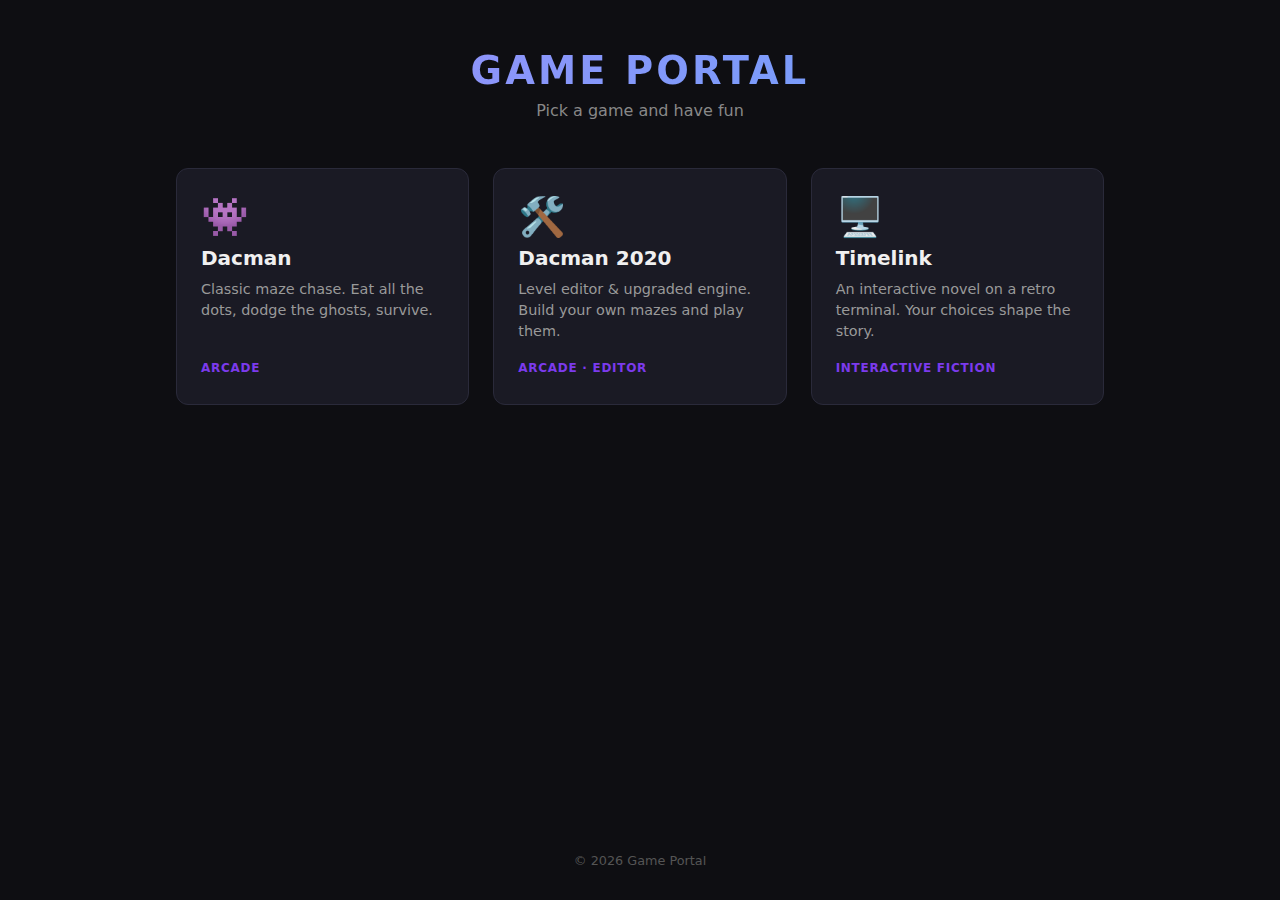
<file: index.html>
<!DOCTYPE html>
<html lang="en">
<head>
  <meta charset="utf-8" />
  <meta name="viewport" content="width=device-width, initial-scale=1" />
  <title>Game Portal</title>
  <style>
    * { box-sizing: border-box; margin: 0; padding: 0; }

    body {
      font-family: system-ui, -apple-system, "Segoe UI", sans-serif;
      background: #0e0e12;
      color: #e0e0e0;
      min-height: 100vh;
      display: flex;
      flex-direction: column;
    }

    header {
      text-align: center;
      padding: 3rem 1rem 2rem;
    }

    header h1 {
      font-size: 2.4rem;
      font-weight: 700;
      letter-spacing: 0.08em;
      text-transform: uppercase;
      background: linear-gradient(135deg, #a78bfa, #60a5fa);
      -webkit-background-clip: text;
      background-clip: text;
      -webkit-text-fill-color: transparent;
    }

    header p {
      margin-top: 0.5rem;
      color: #888;
      font-size: 1rem;
    }

    main {
      flex: 1;
      width: 100%;
      max-width: 960px;
      margin: 0 auto;
      padding: 1rem;
      display: grid;
      grid-template-columns: repeat(auto-fill, minmax(260px, 1fr));
      gap: 1.5rem;
      align-content: start;
    }

    .card {
      background: #1a1a24;
      border: 1px solid #2a2a3a;
      border-radius: 12px;
      padding: 1.8rem 1.5rem;
      display: flex;
      flex-direction: column;
      gap: 0.6rem;
      transition: transform 0.2s, border-color 0.2s, box-shadow 0.2s;
      text-decoration: none;
      color: inherit;
    }

    .card:hover {
      transform: translateY(-4px);
      border-color: #7c3aed;
      box-shadow: 0 8px 24px rgba(124, 58, 237, 0.15);
    }

    .card .icon {
      font-size: 2.4rem;
      line-height: 1;
    }

    .card h2 {
      font-size: 1.25rem;
      font-weight: 600;
      color: #f0f0f0;
    }

    .card p {
      font-size: 0.9rem;
      color: #999;
      line-height: 1.45;
    }

    .card .tag {
      margin-top: auto;
      padding-top: 0.6rem;
      font-size: 0.75rem;
      text-transform: uppercase;
      letter-spacing: 0.06em;
      color: #7c3aed;
      font-weight: 600;
    }

    footer {
      text-align: center;
      padding: 2rem 1rem;
      color: #555;
      font-size: 0.8rem;
    }
  </style>
</head>
<body>

  <header>
    <h1>Game Portal</h1>
    <p>Pick a game and have fun</p>
  </header>

  <main>

    <a class="card" href="dacman/index.html">
      <div class="icon">👾</div>
      <h2>Dacman</h2>
      <p>Classic maze chase. Eat all the dots, dodge the ghosts, survive.</p>
      <div class="tag">Arcade</div>
    </a>

    <a class="card" href="dacman2/index.html">
      <div class="icon">🛠️</div>
      <h2>Dacman 2020</h2>
      <p>Level editor &amp; upgraded engine. Build your own mazes and play them.</p>
      <div class="tag">Arcade &middot; Editor</div>
    </a>

    <a class="card" href="timelink/index.html">
      <div class="icon">🖥️</div>
      <h2>Timelink</h2>
      <p>An interactive novel on a retro terminal. Your choices shape the story.</p>
      <div class="tag">Interactive Fiction</div>
    </a>

  </main>

  <footer>&copy; 2026 Game Portal</footer>

</body>
</html>
</file>
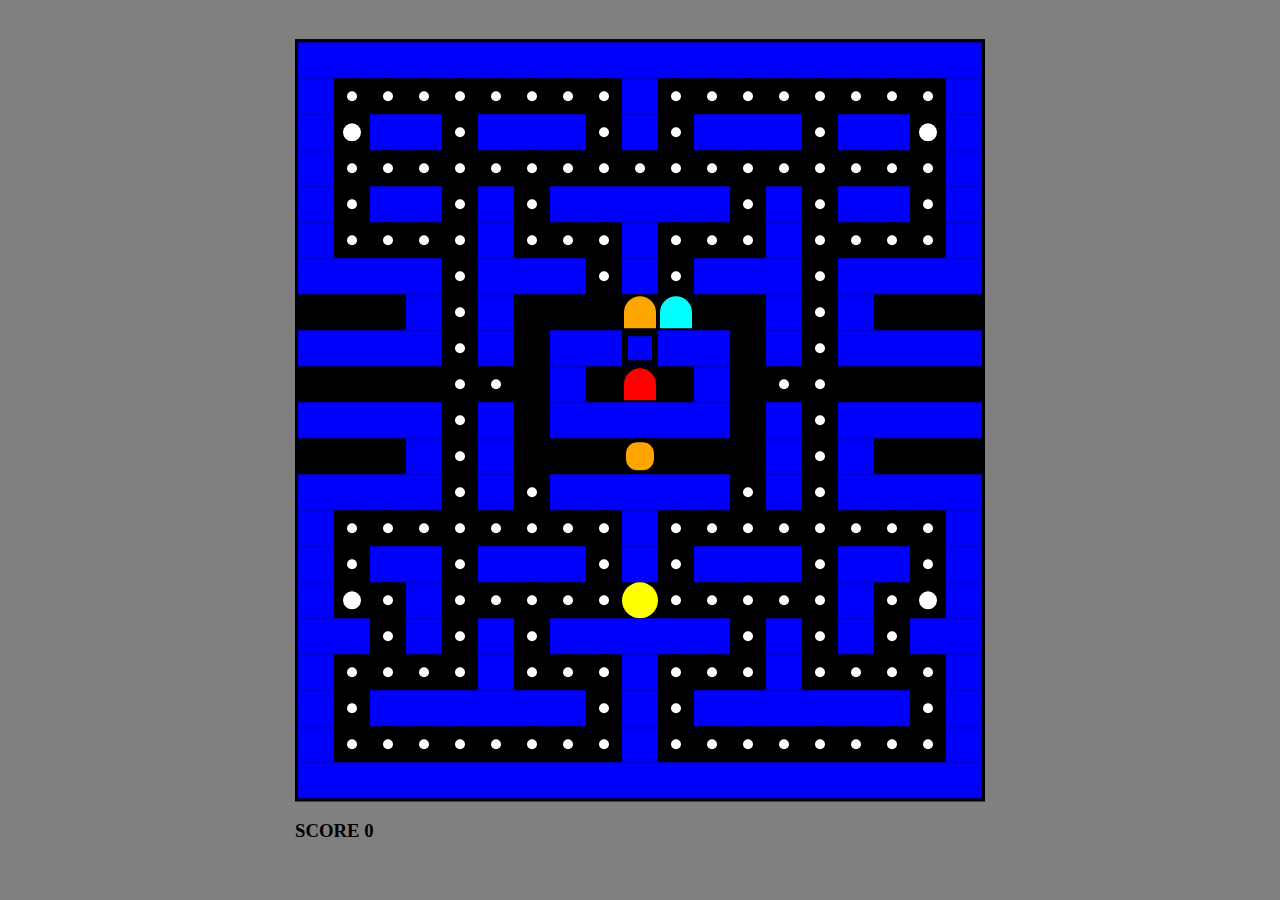
<file: dacman/index.html>
<!DOCTYPE html>
<html lang="en" dir="ltr">
	<head>
		<meta charset="utf-8">
		<title>DACMAN JavaScript</title>
		<link rel="stylesheet" type="text/css" href="style.css">
		<script src="game.js" charset="utf-8"></script>
	</head>
	<body>
		<div class="grid"></div>
		<h3>SCORE <span id="score">0</span></h3>
	</body>
</html>
</file>
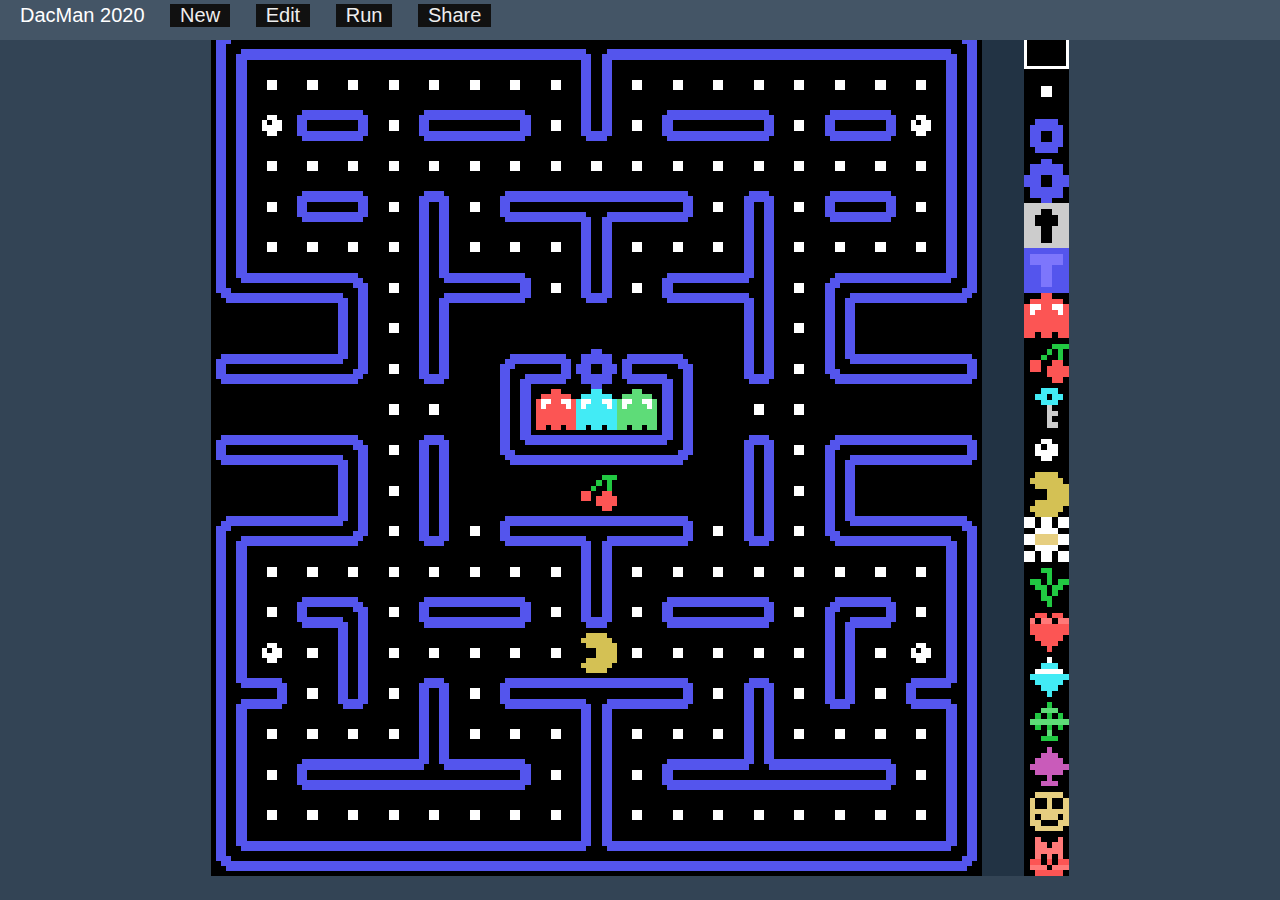
<file: dacman2/index.html>
<!DOCTYPE html>
<html>
  <head>
    <link href="tile-editor.css" rel ="stylesheet" type="text/css">
    <link rel="manifest" href="manifest.json">
    <meta name="apple-mobile-web-app-capable" content="yes">
    <meta name="mobile-web-app-capable" content="yes">
    <meta name="viewport" content="width=device-width">
    <meta name="description" content="DacMan 2020 Level editor">
    <title>DacMan 2020 - Tile Graphics</title>
  </head>
  <body>
    <header>
      <div>DacMan 2020</div>
      <div class="menu" id="new">New</div>
      <div class="menu" id="edit">Edit</div>
      <div class="menu" id="run">Run</div>
      <div class="menu" id="share">Share</div>
    </header>
  <canvas></canvas>
  <script src="tile-editor.js" type="text/javascript"></script>
</body>
</html>
</file>
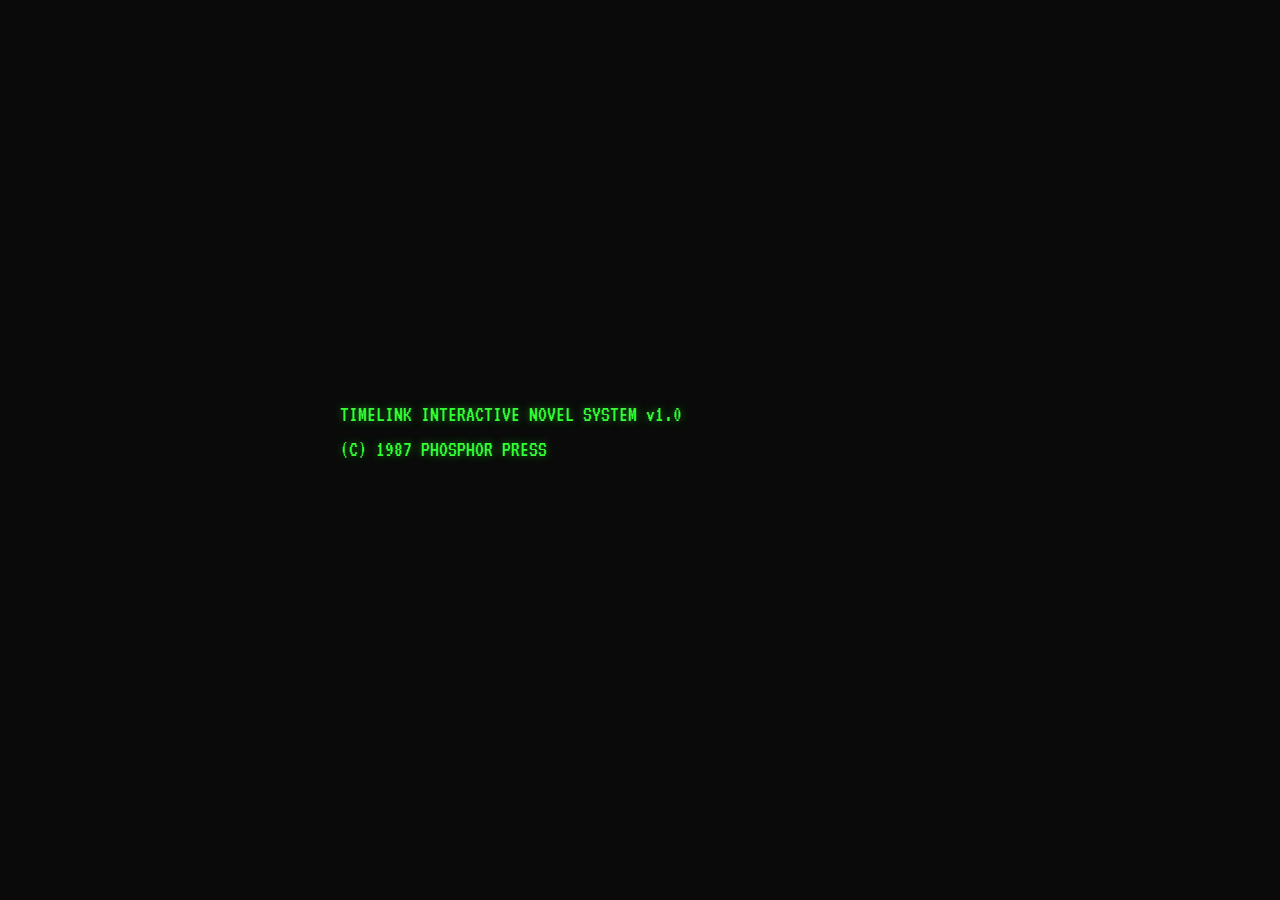
<file: timelink/index.html>
<!doctype html>
<html lang="en">
<head>
  <meta charset="utf-8" />
  <meta name="viewport" content="width=device-width,initial-scale=1" />
  <title>TIMELINK — An Interactive Novel</title>
  <link rel="preconnect" href="https://fonts.googleapis.com">
  <link href="https://fonts.googleapis.com/css2?family=VT323&display=swap" rel="stylesheet">
  <style>
    :root {
      --bg: #0a0a0a;
      --green: #33ff33;
      --green-mid: #22aa22;
      --green-dim: #1a7a1a;
      --green-dark: #0d440d;
      --amber: #ffaa00;
      --amber-dim: #996600;
      --cyan: #00ffcc;
      --red: #ff4444;
      --text: #33ff33;
      --muted: #1a8a1a;
      --glow: 0 0 8px rgba(51,255,51,0.5);
      --glow-strong: 0 0 12px rgba(51,255,51,0.7);
      --glow-amber: 0 0 8px rgba(255,170,0,0.5);
      --glow-cyan: 0 0 8px rgba(0,255,204,0.5);
      --font: 'VT323', 'Courier New', 'Lucida Console', monospace;
    }
    * { box-sizing: border-box; margin: 0; padding: 0; }
    body {
      background: var(--bg);
      color: var(--text);
      font-family: var(--font);
      font-size: 20px;
      line-height: 1.4;
      overflow-x: hidden;
    }
    /* CRT Scanline Overlay */
    body::after {
      content: '';
      position: fixed;
      top: 0; left: 0; right: 0; bottom: 0;
      pointer-events: none;
      z-index: 9999;
      background: repeating-linear-gradient(
        0deg,
        rgba(0,0,0,0.12) 0px,
        rgba(0,0,0,0.12) 1px,
        transparent 1px,
        transparent 3px
      );
    }
    /* CRT Flicker */
    @keyframes flicker {
      0%   { opacity: 0.98; }
      5%   { opacity: 0.95; }
      10%  { opacity: 0.99; }
      15%  { opacity: 0.96; }
      50%  { opacity: 0.98; }
      100% { opacity: 0.97; }
    }
    .crt { animation: flicker 5s infinite; }
    /* Blinking Cursor */
    @keyframes blink {
      0%, 49% { opacity: 1; }
      50%, 100% { opacity: 0; }
    }
    .cursor::after {
      content: '\2588';
      animation: blink 0.8s infinite;
      color: var(--green);
      text-shadow: var(--glow);
    }
    /* Stat Flash */
    @keyframes statFlash {
      0%   { color: #ffffff; text-shadow: 0 0 14px #fff; }
      100% { color: var(--green); text-shadow: var(--glow); }
    }
    .stat-flash { animation: statFlash 0.7s ease-out; }
    /* Boot Screen */
    #bootScreen {
      position: fixed;
      top: 0; left: 0; right: 0; bottom: 0;
      background: var(--bg);
      z-index: 10000;
      display: flex;
      flex-direction: column;
      justify-content: center;
      align-items: center;
      padding: 40px;
    }
    #bootScreen pre {
      font-family: var(--font);
      font-size: 22px;
      color: var(--green);
      text-shadow: var(--glow);
      line-height: 1.6;
      text-align: left;
      max-width: 600px;
      width: 100%;
    }
    #bootScreen .boot-prompt {
      color: var(--amber);
      text-shadow: var(--glow-amber);
      margin-top: 20px;
      font-size: 20px;
      font-family: var(--font);
    }
    /* Header */
    header {
      border-bottom: 2px solid var(--green-dim);
      padding: 6px 16px;
      display: flex;
      align-items: center;
      justify-content: space-between;
      flex-wrap: wrap;
      gap: 8px;
      background: rgba(51,255,51,0.02);
    }
    .title {
      font-size: 28px;
      color: var(--amber);
      text-shadow: var(--glow-amber);
      letter-spacing: 4px;
    }
    .header-controls {
      display: flex;
      gap: 6px;
      flex-wrap: wrap;
      align-items: center;
    }
    .pill {
      font-size: 15px;
      color: var(--muted);
      border: 1px solid var(--green-dark);
      padding: 2px 8px;
      font-family: var(--font);
    }
    /* Buttons */
    button {
      font-family: var(--font);
      font-size: 18px;
      background: transparent;
      color: var(--green);
      border: 1px solid var(--green-dim);
      padding: 4px 14px;
      cursor: pointer;
      text-shadow: var(--glow);
      transition: all 0.1s;
    }
    button:hover {
      background: rgba(51,255,51,0.08);
      border-color: var(--green);
      box-shadow: 0 0 12px rgba(51,255,51,0.25);
    }
    button:active { background: rgba(51,255,51,0.15); }
    button.primary {
      color: var(--amber);
      border-color: var(--amber-dim);
      text-shadow: var(--glow-amber);
    }
    button.primary:hover {
      background: rgba(255,170,0,0.08);
      border-color: var(--amber);
      box-shadow: 0 0 12px rgba(255,170,0,0.25);
    }
    /* Main Layout */
    main {
      display: grid;
      grid-template-columns: 1fr 260px;
      gap: 0;
      max-width: 1200px;
      margin: 0 auto;
      min-height: calc(100vh - 48px);
    }
    @media (max-width: 900px) {
      main { grid-template-columns: 1fr; }
      .side-panel { border-left: none !important; border-top: 1px solid var(--green-dark); }
    }
    /* Scene Panel */
    .scene-panel {
      border-right: 1px solid var(--green-dark);
      padding: 14px 16px;
    }
    .scene-header {
      border-bottom: 1px solid var(--green-dark);
      padding-bottom: 8px;
      margin-bottom: 10px;
      display: flex;
      justify-content: space-between;
      align-items: flex-start;
      gap: 10px;
    }
    .scene-title {
      font-size: 24px;
      color: var(--amber);
      text-shadow: var(--glow-amber);
    }
    .scene-meta {
      font-size: 16px;
      color: var(--muted);
      margin-top: 2px;
    }
    .scene-ref {
      font-size: 14px;
      color: var(--green-dark);
      white-space: nowrap;
    }
    /* ASCII Art */
    .ascii-art {
      border: 1px solid var(--green-dim);
      padding: 6px 10px;
      margin-bottom: 10px;
      white-space: pre;
      font-family: 'Cascadia Mono', 'Consolas', 'Courier New', 'Lucida Console', monospace;
      font-size: 14px;
      line-height: 1.15;
      color: var(--green-dim);
      background: rgba(51,255,51,0.015);
      overflow-x: auto;
      min-height: 80px;
    }
    /* Narration */
    .narration {
      color: var(--muted);
      padding: 8px 12px;
      border-left: 2px solid var(--green-dark);
      margin-bottom: 10px;
      font-size: 19px;
      line-height: 1.5;
    }
    /* Dialogue Box */
    .dialogue-box {
      border: 1px solid var(--green-dim);
      border-left: 3px solid var(--green);
      padding: 10px 12px;
      margin-bottom: 10px;
      background: rgba(51,255,51,0.025);
      display: flex;
      gap: 12px;
      align-items: flex-start;
    }
    .char-svg-container {
      flex-shrink: 0;
      width: 70px;
      height: 130px;
      border: 1px solid var(--green-dark);
      display: flex;
      align-items: center;
      justify-content: center;
      background: rgba(0,0,0,0.3);
    }
    .char-svg-container svg {
      filter: drop-shadow(0 0 4px rgba(51,255,51,0.4));
    }
    .dialogue-content { flex: 1; min-width: 0; }
    .speaker-line {
      display: flex;
      gap: 10px;
      align-items: baseline;
      margin-bottom: 4px;
      flex-wrap: wrap;
    }
    .speaker-name {
      font-size: 22px;
      color: var(--cyan);
      text-shadow: var(--glow-cyan);
    }
    .speaker-name.system-speaker {
      color: var(--amber);
      text-shadow: var(--glow-amber);
    }
    .speaker-tag {
      font-size: 14px;
      color: var(--green-dark);
      border: 1px solid var(--green-dark);
      padding: 0 4px;
    }
    .dialogue-text {
      font-size: 21px;
      line-height: 1.5;
      white-space: pre-wrap;
      min-height: 1.4em;
    }
    /* Choices */
    .choices {
      display: flex;
      flex-direction: column;
      gap: 5px;
    }
    .choice-btn {
      text-align: left;
      padding: 8px 12px;
      border: 1px solid var(--green-dark);
      background: transparent;
      color: var(--green);
      font-family: var(--font);
      font-size: 20px;
      cursor: pointer;
      transition: all 0.1s;
      display: flex;
      gap: 10px;
      line-height: 1.3;
    }
    .choice-btn:hover {
      background: rgba(51,255,51,0.06);
      border-color: var(--green);
      box-shadow: 0 0 10px rgba(51,255,51,0.15);
      padding-left: 20px;
    }
    .choice-btn .choice-num {
      color: var(--amber);
      text-shadow: var(--glow-amber);
      min-width: 28px;
      flex-shrink: 0;
    }
    .choice-btn.primary-choice { border-color: var(--amber-dim); }
    .choice-btn.primary-choice:hover {
      border-color: var(--amber);
      box-shadow: 0 0 10px rgba(255,170,0,0.2);
    }
    /* Side Panel */
    .side-panel {
      padding: 14px;
      font-size: 18px;
      border-left: 1px solid var(--green-dark);
    }
    .side-section { margin-bottom: 14px; }
    .side-title {
      color: var(--amber);
      font-size: 20px;
      border-bottom: 1px solid var(--green-dark);
      padding-bottom: 3px;
      margin-bottom: 6px;
      text-shadow: var(--glow-amber);
      letter-spacing: 2px;
    }
    .stat-row {
      display: flex;
      justify-content: space-between;
      padding: 3px 0;
      border-bottom: 1px dotted rgba(51,255,51,0.08);
    }
    .stat-label { color: var(--muted); }
    .stat-value { color: var(--green); text-shadow: var(--glow); }
    .bond-display {
      color: var(--cyan);
      font-size: 20px;
      text-align: center;
      padding: 6px;
      border: 1px solid var(--green-dark);
      margin-top: 8px;
      text-shadow: var(--glow-cyan);
      letter-spacing: 1px;
    }
    .sep { border: none; border-top: 1px solid var(--green-dark); margin: 10px 0; }
    #debugPanel { font-size: 15px; color: var(--green-dark); }
    #debugPanel .stat-row { border-color: rgba(51,255,51,0.04); }
    #debugPanel .stat-value { color: var(--green-dark); text-shadow: none; }
    .toast { font-size: 15px; color: var(--amber-dim); padding: 3px 0; min-height: 1.2em; }
    /* Ending */
    .ending-title {
      font-size: 30px;
      color: var(--amber);
      text-shadow: var(--glow-amber);
      text-align: center;
      margin: 14px 0 6px;
      letter-spacing: 3px;
    }
    .ending-type { font-size: 17px; color: var(--muted); text-align: center; }
    .ending-epilogue { padding: 12px 0; }
    .ending-epilogue p { margin: 8px 0; font-size: 21px; line-height: 1.5; color: var(--green); }
    .hint-text { font-size: 15px; color: var(--green-dark); margin-top: 8px; }
    input[type="file"] { display: none; }
    label.file-btn {
      font-family: var(--font);
      font-size: 18px;
      color: var(--green);
      border: 1px solid var(--green-dim);
      padding: 4px 14px;
      cursor: pointer;
      display: inline-block;
      text-shadow: var(--glow);
    }
    label.file-btn:hover {
      background: rgba(51,255,51,0.08);
      border-color: var(--green);
    }
  </style>
</head>
<body class="crt">

<!-- BOOT SCREEN -->
<div id="bootScreen">
  <pre id="bootText"></pre>
  <div class="boot-prompt cursor" id="bootPrompt" style="display:none;">PRESS ANY KEY TO BEGIN</div>
</div>

<!-- HEADER -->
<header id="gameUI" style="display:none;">
  <div class="title">TIMELINK</div>
  <div class="header-controls">
    <span class="pill" id="pillProject">Loaded: Embedded Script</span>
    <label class="file-btn" for="fileInput">LOAD</label>
    <input id="fileInput" type="file" accept="application/json" />
    <button id="btnRestart" class="primary">RESTART</button>
    <button id="btnBack">BACK</button>
    <button id="btnToggleDebug">DEBUG</button>
  </div>
</header>

<!-- MAIN -->
<main id="mainUI" style="display:none;">
  <section class="scene-panel">
    <div class="scene-header">
      <div>
        <div class="scene-title" id="uiDayTitle">Day</div>
        <div class="scene-meta" id="uiDayMeta"></div>
      </div>
      <div class="scene-ref" id="uiNodeRef"></div>
    </div>
    <pre class="ascii-art" id="uiAsciiArt"></pre>
    <div class="narration" id="uiNarration" style="display:none;"></div>
    <div class="dialogue-box" id="uiDialogueBox">
      <div class="char-svg-container" id="uiCharSvg"></div>
      <div class="dialogue-content">
        <div class="speaker-line">
          <span class="speaker-name" id="uiSpeaker">SYSTEM</span>
          <span class="speaker-tag" id="uiCharPose">pose</span>
          <span class="speaker-tag" id="uiCharExpr">expr</span>
        </div>
        <div class="dialogue-text" id="uiLine"></div>
      </div>
    </div>
    <div class="choices" id="uiChoices"></div>
    <div class="toast" id="toast"></div>
  </section>
  <aside class="side-panel">
    <div class="side-section">
      <div class="side-title">STATUS</div>
      <div class="stat-row"><span class="stat-label">Interest (I)</span><span class="stat-value" id="statI">0</span></div>
      <div class="stat-row"><span class="stat-label">Respect (R)</span><span class="stat-value" id="statR">0</span></div>
      <div class="stat-row"><span class="stat-label">Bond (B)</span><span class="stat-value" id="statB">0</span></div>
      <div class="bond-display" id="uiBondState">NEUTRAL</div>
    </div>
    <hr class="sep">
    <div class="side-section" id="debugPanel" style="display:none;">
      <div class="side-title">DEBUG</div>
      <div class="stat-row"><span class="stat-label">Flags</span><span class="stat-value" id="dbgFlags">&mdash;</span></div>
      <div class="stat-row"><span class="stat-label">Vars</span><span class="stat-value" id="dbgVars">&mdash;</span></div>
      <div class="stat-row"><span class="stat-label">History</span><span class="stat-value" id="dbgHistory">0</span></div>
      <hr class="sep">
    </div>
    <div class="side-section">
      <div class="hint-text">Background and character IDs are placeholders. Hook images later by mapping IDs to URLs.</div>
    </div>
  </aside>
</main>

<script>
// ════════════════════════════════════════
//  ASCII ART — Scene Backgrounds
// ════════════════════════════════════════

const ASCII_ART = {

BG_CONVENTION_HALL_DAY:
`  ╔════════════════════════════════════════════╗
  ║    <<  I N D I E   G A M E   C O N  >>     ║
  ╠════════════════════════════════════════════╣
  ║     ┌──────┐ ┌──────┐ ┌──────┐ ┌──────┐    ║
  ║     │▒DEMO▒│ │░DEMO░│ │▒DEMO▒│ │░DEMO░│    ║
  ║     └──┬───┘ └──┬───┘ └──┬───┘ └──┬───┘    ║
  ║      o    o    o    o    o    o    o       ║
  ║     /|\\  /|\\  /|\\  /|\\  /|\\  /|\\  /|\\      ║
  ╚════════════════════════════════════════════╝`,

BG_CONVENTION_HALL_EVENING:
`  ┌───────────────────────────────────────────┐
  │     i n d i e   g a m e   c o n    ·      │
  ├───────────────────────────────────────────┤
  │    ┌──────┐ ┌──────┐                      │
  │    │ ·  · │ │ ·  · │    ·                 │
  │    └──────┘ └──────┘                      │
  │        ·                                  │
  │      o        o        ·                  │
  │     /|\\      /|\\                          │
  └───────────────────────────────────────────┘`,

BG_SMALL_CONVENTION_HALL:
`  ┌──────────────────────────────────┐
  │   SMALL INDIE EXPO               │
  ├──────────────────────────────────┤
  │   ┌────┐ ┌────┐                  │
  │   │····│ │····│   ·              │
  │   └────┘ └────┘                  │
  │     o        ·                   │
  │    /|\\                           │
  └──────────────────────────────────┘`,

BG_OFFICE_HALLWAY:
`   ┌──┐  ┌──┐  ┌──┐  ┌──┐  ┌──┐  ┌──┐
   │  │  │  │  │  │  │  │  │  │  │  │
   │  │  │  │  │  │  │  │  │  │  │  │
   └──┘  └──┘  └──┘  └──┘  └──┘  └──┘
  ════════════════════════════════════
     MEETING RM    KITCHEN    EXIT
  ────────────────────────────────────
            ▒▒▒ WELCOME ▒▒▒`,

BG_OFFICE_BREAK_AREA:
`  ┌─────────────────────────────────┐
  │  ┌──────┐                       │
  │  │COFFEE│  ┌────┐               │
  │  │ ░▒▓  │  │    │               │
  │  └──────┘  │    │               │
  │            └────┘               │
  │       o         o               │
  │      /|\\       /|\\              │
  └─────────────────────────────────┘`,

BG_RESTAURANT_CASUAL:
`       ·      ·       ·      ·
  ┌────────────────────────────┐
  │  ╭─────╮     ╭─────╮       │
  │  │  ♦  │     │  ♦  │       │
  │  ╰─────╯     ╰─────╯       │
  │    o  o        o  o        │
  │   / \\/ \\      / \\/ \\       │
  └────────────────────────────┘`,

BG_CITY_WALK:
`     │  /\\  │        │  /\\  │
     │ /\\/\\ │        │ /\\/\\ │
     │  ||  │        │  ||  │
  ───┴──┴┴──┴────────┴──┴┴──┴───
  ▒▒▒▒▒▒▒▒▒▒▒▒▒▒▒▒▒▒▒▒▒▒▒▒▒▒▒▒▒▒
     o       o
    /|\\     /|\\
  ──────────────────────────────`,

BG_ARCADE:
`  ┌───────────────────────────────┐
  │  ┌────┐ ┌────┐ ┌────┐ ┌────┐  │
  │  │▓▓▓▓│ │░░░░│ │▒▒▒▒│ │▓▓▓▓│  │
  │  │▓▓▓▓│ │░░░░│ │▒▒▒▒│ │▓▓▓▓│  │
  │  └┬──┬┘ └┬──┬┘ └┬──┬┘ └┬──┬┘  │
  │   │  │   │  │   │  │   │  │   │
  │   *  *   *  *   *  *   *  *   │
  │      o        o               │
  │     /|\\      /|\\              │
  └───────────────────────────────┘`,

BG_APARTMENT_LIVING_ROOM:
`  ┌─────────────────────────────┐
  │                             │
  │   ┌──┐  ┌───────┐           │
  │   │☺☺│  │ books │  ╭─╮      │
  │   └──┘  │ books │  │♦│      │
  │         └───────┘  ╰─╯      │
  │                             │
  │    ▒  c o u c h  ▒   ▒▓▒    │
  │    ▒▒▒▒▒▒▒▒▒▒▒▒▒▒▒   mug    │
  └─────────────────────────────┘`,

BG_BEACH_AFTERNOON:
`
              ·  ·  ·
        ~            ~        ~
  ~~─────~~─────~~─────~~──────
  ─~~──────~~────~~─────~~─────
  ░░░░░░░░░░░░░░░░░░░░░░░░░░░░░
  ░░░░░░░░   o   ░░░░░░░░░░░░░░
  ░░░░░░░░  /|\\  ░░░░░░░░░░░░░░
  ░░░░░░░░ /   \\ ░░░░░░░░░░░░░░`

};

// ════════════════════════════════════════
//  SVG Character Poses (Wireframe)
// ════════════════════════════════════════

function characterSVG(expression, postTransition) {
  const c = "#33ff33";
  const w = 2;
  let eyes, mouth, extras = '', armL, armR, legs;

  // Hair: short pre-transition, shoulder-length post-transition
  const hair = postTransition
    ? `<path d="M 34 16 Q 28 25 28 40 Q 28 55 33 68" fill="none" stroke="${c}" stroke-width="1.5"/>
       <path d="M 66 16 Q 72 25 72 40 Q 72 55 67 68" fill="none" stroke="${c}" stroke-width="1.5"/>
       <path d="M 38 13 Q 32 15 30 22" fill="none" stroke="${c}" stroke-width="1.5"/>
       <path d="M 62 13 Q 68 15 70 22" fill="none" stroke="${c}" stroke-width="1.5"/>`
    : `<polyline points="36,15 38,10 42,13" fill="none" stroke="${c}" stroke-width="1.5"/>
       <polyline points="46,12 50,8 54,12" fill="none" stroke="${c}" stroke-width="1.5"/>
       <polyline points="58,13 62,10 64,15" fill="none" stroke="${c}" stroke-width="1.5"/>`;

  armL = `<line x1="50" y1="72" x2="28" y2="96" stroke="${c}" stroke-width="${w}"/>`;
  armR = `<line x1="50" y1="72" x2="72" y2="96" stroke="${c}" stroke-width="${w}"/>`;
  legs = `<line x1="50" y1="105" x2="35" y2="148" stroke="${c}" stroke-width="${w}"/>
    <line x1="50" y1="105" x2="65" y2="148" stroke="${c}" stroke-width="${w}"/>`;

  const expr = (expression || '').toLowerCase();

  if (expr.includes('shy')) {
    // Eyes glancing down-left, averted gaze
    eyes = `<circle cx="38" cy="32" r="2" fill="${c}"/><circle cx="57" cy="32" r="2" fill="${c}"/>`;
    // Small tentative smile
    mouth = `<path d="M 44 41 Q 50 44 56 41" fill="none" stroke="${c}" stroke-width="${w}"/>`;
    // Blush marks on cheeks (small X-shaped hatch lines)
    extras = `<line x1="29" y1="34" x2="33" y2="36" stroke="${c}" stroke-width="1" opacity="0.5"/>
      <line x1="29" y1="36" x2="33" y2="34" stroke="${c}" stroke-width="1" opacity="0.5"/>
      <line x1="67" y1="34" x2="71" y2="36" stroke="${c}" stroke-width="1" opacity="0.5"/>
      <line x1="67" y1="36" x2="71" y2="34" stroke="${c}" stroke-width="1" opacity="0.5"/>`;
    // Left arm crosses body to hold right upper arm (self-comfort gesture)
    armL = `<polyline points="50,72 40,82 58,84" fill="none" stroke="${c}" stroke-width="${w}"/>`;
    // Right arm hangs but slightly turned inward
    armR = `<polyline points="50,72 62,84 60,96" fill="none" stroke="${c}" stroke-width="${w}"/>`;
    // Feet closer together — closed, modest stance
    legs = `<line x1="50" y1="105" x2="42" y2="148" stroke="${c}" stroke-width="${w}"/>
      <line x1="50" y1="105" x2="58" y2="148" stroke="${c}" stroke-width="${w}"/>`;
  } else if (expr.includes('smile') || expr.includes('soft') || expr.includes('polite') || expr.includes('small_smile')) {
    eyes = `<circle cx="40" cy="30" r="2.5" fill="${c}"/><circle cx="60" cy="30" r="2.5" fill="${c}"/>`;
    mouth = `<path d="M 40 40 Q 50 48 60 40" fill="none" stroke="${c}" stroke-width="${w}"/>`;
  } else if (expr.includes('awkward')) {
    eyes = `<circle cx="40" cy="30" r="2.5" fill="${c}"/><circle cx="60" cy="30" r="2" fill="${c}"/>`;
    mouth = `<path d="M 40 42 Q 48 38 56 42 Q 58 44 60 42" fill="none" stroke="${c}" stroke-width="${w}"/>`;
  } else if (expr.includes('nervous')) {
    eyes = `<circle cx="40" cy="30" r="3" fill="${c}"/><circle cx="60" cy="30" r="3" fill="${c}"/>`;
    mouth = `<path d="M 39 41 Q 44 44 49 41 Q 54 44 59 41" fill="none" stroke="${c}" stroke-width="${w}"/>`;
  } else if (expr.includes('thoughtful') || expr.includes('curious')) {
    eyes = `<circle cx="40" cy="30" r="2.5" fill="${c}"/><circle cx="60" cy="29" r="2.5" fill="${c}"/>`;
    mouth = `<circle cx="50" cy="42" r="2" fill="none" stroke="${c}" stroke-width="${w}"/>`;
    extras = `<line x1="35" y1="22" x2="45" y2="24" stroke="${c}" stroke-width="1.5"/>`;
    armR = `<polyline points="50,72 65,82 60,65" fill="none" stroke="${c}" stroke-width="${w}"/>`;
  } else if (expr.includes('vulnerable') || expr.includes('sad')) {
    eyes = `<circle cx="40" cy="31" r="2" fill="${c}"/><circle cx="60" cy="31" r="2" fill="${c}"/>`;
    mouth = `<path d="M 42 44 Q 50 40 58 44" fill="none" stroke="${c}" stroke-width="${w}"/>`;
    armL = `<line x1="50" y1="72" x2="35" y2="90" stroke="${c}" stroke-width="${w}"/>`;
    armR = `<line x1="50" y1="72" x2="65" y2="90" stroke="${c}" stroke-width="${w}"/>`;
  } else if (expr.includes('distress')) {
    eyes = `<circle cx="40" cy="29" r="3.5" fill="${c}"/><circle cx="60" cy="29" r="3.5" fill="${c}"/>`;
    mouth = `<ellipse cx="50" cy="43" rx="5" ry="4" fill="none" stroke="${c}" stroke-width="${w}"/>`;
    extras = `<line x1="33" y1="22" x2="42" y2="25" stroke="${c}" stroke-width="1.5"/><line x1="67" y1="22" x2="58" y2="25" stroke="${c}" stroke-width="1.5"/>`;
    armL = `<line x1="50" y1="72" x2="25" y2="60" stroke="${c}" stroke-width="${w}"/>`;
    armR = `<line x1="50" y1="72" x2="75" y2="60" stroke="${c}" stroke-width="${w}"/>`;
  } else if (expr.includes('reserved') || expr.includes('calm')) {
    eyes = `<line x1="37" y1="30" x2="43" y2="30" stroke="${c}" stroke-width="${w}"/><line x1="57" y1="30" x2="63" y2="30" stroke="${c}" stroke-width="${w}"/>`;
    mouth = `<line x1="44" y1="42" x2="56" y2="42" stroke="${c}" stroke-width="${w}"/>`;
    armL = `<polyline points="50,72 38,80 50,85" fill="none" stroke="${c}" stroke-width="${w}"/>`;
    armR = `<polyline points="50,72 62,80 50,85" fill="none" stroke="${c}" stroke-width="${w}"/>`;
  } else if (expr.includes('tired') || expr.includes('focus')) {
    eyes = `<line x1="37" y1="30" x2="43" y2="31" stroke="${c}" stroke-width="${w}"/><line x1="57" y1="30" x2="63" y2="31" stroke="${c}" stroke-width="${w}"/>`;
    mouth = `<line x1="43" y1="42" x2="57" y2="41" stroke="${c}" stroke-width="${w}"/>`;
  } else if (expr.includes('relaxed')) {
    eyes = `<circle cx="40" cy="30" r="2" fill="${c}"/><circle cx="60" cy="30" r="2" fill="${c}"/>`;
    mouth = `<path d="M 42 41 Q 50 45 58 41" fill="none" stroke="${c}" stroke-width="${w}"/>`;
    armL = `<line x1="50" y1="72" x2="30" y2="88" stroke="${c}" stroke-width="${w}"/>`;
    armR = `<line x1="50" y1="72" x2="70" y2="88" stroke="${c}" stroke-width="${w}"/>`;
  } else {
    eyes = `<circle cx="40" cy="30" r="2.5" fill="${c}"/><circle cx="60" cy="30" r="2.5" fill="${c}"/>`;
    mouth = `<line x1="42" y1="42" x2="58" y2="42" stroke="${c}" stroke-width="${w}"/>`;
  }

  currentMouthClosed = mouth;
  currentMouthOpen = `<ellipse cx="50" cy="42" rx="4" ry="3.5" fill="none" stroke="${c}" stroke-width="${w}"/>`;

  return `<svg viewBox="0 0 100 160" width="60" height="120" xmlns="http://www.w3.org/2000/svg">
    ${hair}
    <circle cx="50" cy="30" r="18" fill="none" stroke="${c}" stroke-width="${w}"/>
    ${eyes}<g id="charMouth">${mouth}</g>${extras}
    <line x1="50" y1="48" x2="50" y2="105" stroke="${c}" stroke-width="${w}"/>
    ${armL}${armR}
    ${legs}
  </svg>`;
}

// ════════════════════════════════════════
//  STORY DATA (Expanded)
// ════════════════════════════════════════

const EmbeddedScript = {
  meta: {
    project: "TIMELINK",
    format_version: "1.0",
    stats: {
      I: { name: "Interest", start: 0 },
      R: { name: "Respect", start: 0 },
      B: { name: "Bond", start: 0 }
    },
    cast: {
      characters: [
        {
          char_id: "MC",
          internal_name: "Me",
          name_discovery: { fallback: "…" },
          forms: [
            {
              form_id: "MC_PRE",
              label_unknown: "Vendor",
              discovery_flag: "knows_mc_pre_name",
              pronouns: { subject: "they", object: "them", possessive: "their", reflexive: "themselves" },
              label_known: "Dan",
              label: "Pre-transition",
              poses: [
                { pose_id: "ME_POSE_BOOTH_STAND_NEUTRAL", name: "Standing behind booth (neutral)" },
                { pose_id: "ME_POSE_BOOTH_STAND_RELAXED", name: "Standing behind booth (relaxed)" },
                { pose_id: "ME_POSE_BOOTH_LEAN_SLIGHT", name: "Leaning slightly on table" }
              ],
              expressions: [
                { expr_id: "ME_EXPR_NEUTRAL", name: "Neutral" },
                { expr_id: "ME_EXPR_SLIGHT_SMILE", name: "Slight smile" },
                { expr_id: "ME_EXPR_TIRED_FOCUS", name: "Tired focus" },
                { expr_id: "ME_EXPR_AWKWARD_SMILE", name: "Awkward smile" },
                { expr_id: "ME_EXPR_THOUGHTFUL", name: "Thoughtful" },
                { expr_id: "ME_EXPR_SOFT_SMILE", name: "Soft smile" }
              ]
            },
            {
              form_id: "MC_POST",
              label_unknown: "New Hire",
              discovery_flag: "knows_mc_post_name",
              pronouns: { subject: "she", object: "her", possessive: "her", reflexive: "herself" },
              label_known: "Amy",
              label: "Post-transition",
              poses: [
                { pose_id: "ME_POSE_STAND_BADGE", name: "Standing with badge or laptop" },
                { pose_id: "ME_POSE_STAND_RELAXED", name: "Standing, relaxed posture" },
                { pose_id: "ME_POSE_SIT_DATE", name: "Sitting across from player" },
                { pose_id: "ME_POSE_STAND_WALK", name: "Walking side by side" },
                { pose_id: "ME_POSE_STAND_ARCADE", name: "Standing near arcade machine" },
                { pose_id: "ME_POSE_SIT_SOFA", name: "Sitting on sofa" },
                { pose_id: "ME_POSE_SWIM", name: "Swimming" },
                { pose_id: "ME_POSE_SHY_STAND", name: "Standing shyly" }
              ],
              expressions: [
                { expr_id: "ME_EXPR_NEUTRAL", name: "Neutral" },
                { expr_id: "ME_EXPR_POLITE_SMILE", name: "Polite smile" },
                { expr_id: "ME_EXPR_RESERVED", name: "Reserved" },
                { expr_id: "ME_EXPR_SMALL_SMILE", name: "Small smile" },
                { expr_id: "ME_EXPR_VULNERABLE", name: "Vulnerable" },
                { expr_id: "ME_EXPR_CURIOUS", name: "Curious" },
                { expr_id: "ME_EXPR_RELAXED", name: "Relaxed" },
                { expr_id: "ME_EXPR_CALM", name: "Calm" },
                { expr_id: "ME_EXPR_HURT", name: "Hurt" },
                { expr_id: "ME_EXPR_DISTRESS", name: "Distress" },
                { expr_id: "ME_EXPR_NERVOUS_SMILE", name: "Nervous smile" },
                { expr_id: "ME_EXPR_SHY", name: "Shy" }
              ]
            }
          ]
        }
      ]
    }          
  },
  days: [
    {
      day_id: "D1", day_index: 1, act: "ACT I",
      title: "Indie Convention Booth (First Encounter)",
      setting: { time_period: "2003", location: "Videogame convention hall", tone_tags: ["brief","awkward","sincere","professional"] },
      assets: {
        backgrounds: [{ bg_id: "BG_CONVENTION_HALL_DAY", name: "Convention Hall (Day)", description: "Large hall, folding tables, banners, crowd blur, ambient noise." }],
      },
      cast_default: [{ char_id: "MC", form_id: "MC_PRE", pose_id: "ME_POSE_BOOTH_STAND_NEUTRAL", default_expression: "ME_EXPR_NEUTRAL" }],
      scenes: [{
        scene_id: "D1_S1_BOOTH_INTRO",
        background: "BG_CONVENTION_HALL_DAY",
        narration: "The retrogaming convention floor hums with noise and body heat and the sharp chemical tang of energy drinks. Folding tables line the aisles in uneven rows, hand-printed signs taped to the front with blue painter's tape. Most booths sell vintage cartridges or modded consoles—but tucked in the corner, between a stack of zines and an empty chair—one booth catches your eye. A single person behind a small table, a brand-new ColecoVision cartridge on display. Not vintage. New. Homebrew. The label is hand-drawn. They're not calling out to anyone. Not making eye contact. Just sitting there with a soldering iron burn on one thumb, quietly waiting for someone to notice.",
        dialogue: [
          { speaker: "MC", expression: "ME_EXPR_TIRED_FOCUS", text: "Oh. Hi." },
          { speaker: "MC", expression: "ME_EXPR_NEUTRAL", text: "..." },
          { speaker: "SYSTEM", expression: "", text: "They glance at you, then back at the\ncartridge on the table. They don't\ntry to sell it. Doesn't pitch.\nJust waits." },
          { speaker: "MC", expression: "ME_EXPR_TIRED_FOCUS", text: "It's a new game. For the ColecoVision.\nHomebrew. Real cartridge, real hardware." },
          { speaker: "MC", expression: "ME_EXPR_SLIGHT_SMILE", text: "There's maybe… three of us?\nActively making new original games\nfor this thing." },
          { speaker: "MC", expression: "ME_EXPR_NEUTRAL", text: "Most people walk right past.\nThey're here for vintage stuff." }
        ],
        choices: [
          {
            player_text: "When did you make this? How?",
            effects: { stats_delta: { I: 1, R: 1, B: 0 }, flags_set: ["asked_about_mechanics"] },
            response: [
              { speaker: "MC", expression: "ME_EXPR_SLIGHT_SMILE", text: "Oh—you actually want to know?" },
              { speaker: "MC", expression: "ME_EXPR_NEUTRAL", text: "Everything. I do everything.\nCode, graphics, sounds, level design.\nHad to build my own tools first—\nno documentation for this hardware." },
              { speaker: "MC", expression: "ME_EXPR_TIRED_FOCUS", text: "The cartridges too. I recycle old ones,\nreplace the boards, burn the chips,\nprint the labels on photo paper.\nAll by hand." },
              { speaker: "MC", expression: "ME_EXPR_SLIGHT_SMILE", text: "If there's space left in memory…\nI hide an easter egg. A full moon\nin a night scene. All my games have one.\nNights are less scary when you can see." },
              { speaker: "MC", expression: "ME_EXPR_SLIGHT_SMILE", text: "I lose money on every single one.\nBut when I was a kid I dreamed about\nmaking games for this console.\nSo… here I am. Still doing it." }
            ]
          },
          {
            player_text: "I'll take one.",
            effects: { stats_delta: { I: 0, R: 1, B: 0 }, flags_set: ["bought_quietly"] },
            response: [
              { speaker: "MC", expression: "ME_EXPR_SLIGHT_SMILE", text: "Oh—" },
              { speaker: "MC", expression: "ME_EXPR_SLIGHT_SMILE", text: "You don't have to— I mean. Thank you.\nSeriously." },
              { speaker: "MC", expression: "ME_EXPR_NEUTRAL", text: "I hope it's worth your time.\nI really do." },
              { speaker: "SYSTEM", expression: "", reveal_name: true, text: "You notice on the cartridge label:\nMade by Dan." }
            ]
          },
          {
            player_text: "You should try saying hello to people passing by.",
            effects: { stats_delta: { I: 0, R: 0, B: 1 }, flags_set: ["suggested_greeting"] },
            response: [
              { speaker: "MC", expression: "ME_EXPR_NEUTRAL", text: "..." },
              { speaker: "MC", expression: "ME_EXPR_AWKWARD_SMILE", text: "Like… just… hello?\nHow you doing today?\nThat kind of thing?" },
              { speaker: "MC", expression: "ME_EXPR_NEUTRAL", text: "I don't know. That's…\nI'm not really that kind of person." },
              { speaker: "MC", expression: "ME_EXPR_TIRED_FOCUS", text: "But… maybe. I'll try.\nCan't be worse than sitting here\nin silence all day." }
            ]
          }
        ]
      }]
    },

    {
      day_id: "D2", day_index: 2, act: "ACT I",
      title: "Same Convention, Later That Day",
      setting: { time_period: "Same day, later hours", location: "Videogame convention hall", tone_tags: ["awkward","familiar","low_stakes"] },
      assets: { backgrounds: [{ bg_id: "BG_CONVENTION_HALL_EVENING", name: "Convention Hall (Evening)", description: "Same hall, dimmer lighting, fewer visitors, end-of-day fatigue." }] },
      scenes: [{
        scene_id: "D2_S1_BOOTH_RETURN",
        background: "BG_CONVENTION_HALL_EVENING",
        cast: [{ char_id: "MC", form_id: "MC_PRE", pose_id: "ME_POSE_BOOTH_STAND_RELAXED", default_expression: "ME_EXPR_NEUTRAL" }],
        narration: "The convention is winding down. Half the booths are already packed up—cardboard boxes, tangled cables, the deflated remains of someone's balloon display. The air smells like carpet cleaner and cold pizza and something vaguely electric. The crowd has thinned to a handful of stragglers. You're not sure why you came back. You just… did. The same table is still set up in the corner. They're packing slowly, like they're not in a hurry to leave.",
        dialogue: [
          { flag: "suggested_greeting", speaker: "MC", expression: "ME_EXPR_SLIGHT_SMILE", text: "Hello! How you doing today?" },
          { flag: "suggested_greeting", speaker: "SYSTEM", expression: "", text: "They say it like they've been practicing.\nA little too bright, a little rehearsed.\nBut they said it. And they're smiling." },
          { flag: "!suggested_greeting", speaker: "MC", expression: "ME_EXPR_AWKWARD_SMILE", text: "Oh. Hey." },
          { speaker: "MC", expression: "ME_EXPR_NEUTRAL", text: "You stopped by earlier, right?\nSorry—everything's blurring together." },
          { flag: "suggested_greeting", speaker: "MC", expression: "ME_EXPR_SLIGHT_SMILE", text: "Sold two more than usual.\nWhich is… two. But still." },
          { flag: "!suggested_greeting", speaker: "MC", expression: "ME_EXPR_TIRED_FOCUS", text: "Barely sold anything. But a couple\npeople actually played it. Which is\ndifferent." }
        ],
        choices: [
          {
            player_text: "Yeah. I wanted another look at it.",
            effects: { stats_delta: { I: 1, R: 1, B: 1 }, flags_set: ["acknowledged_return"] },
            response: [
              { speaker: "MC", expression: "ME_EXPR_THOUGHTFUL", text: "Oh." },
              { speaker: "MC", expression: "ME_EXPR_THOUGHTFUL", text: "That's… huh. You actually came back.\nPeople don't usually do that." },
              { speaker: "MC", expression: "ME_EXPR_SLIGHT_SMILE", text: "It's been a really long day, but…\nyeah. That's actually really nice to hear.\nThank you." }
            ]
          },
          {
            player_text: "No, must have been someone else.",
            effects: { stats_delta: { I: 0, R: -1, B: -1 }, flags_set: ["denied_return"] },
            response: [
              { speaker: "MC", expression: "ME_EXPR_NEUTRAL", text: "Ah. Yeah. Happens a lot here.\nEveryone kind of… blurs together\nafter a while." },
              { speaker: "MC", expression: "ME_EXPR_NEUTRAL", text: "Faces, conversations… by hour six\nyou're just running on autopilot." },
              { speaker: "MC", expression: "ME_EXPR_TIRED_FOCUS", text: "Anyway. Welcome, I guess. Again.\nOr for the first time. Whichever." }
            ]
          },
          {
            player_text: "Long day, huh? Same here.",
            effects: { stats_delta: { I: 1, R: 0, B: 1 }, flags_set: ["made_small_joke"] },
            response: [
              { speaker: "MC", expression: "ME_EXPR_AWKWARD_SMILE", text: "Yeah. Feet hurt, voice is gone,\nI think I've had four cups of coffee\nand nothing else since breakfast." },
              { speaker: "MC", expression: "ME_EXPR_SLIGHT_SMILE", text: "But it's a good problem to have.\nBetter than an empty table, right?" },
              { speaker: "MC", expression: "ME_EXPR_SLIGHT_SMILE", text: "At least someone's here at the end.\nThat counts for something." }
            ]
          }
        ]
      }]
    },

    {
      day_id: "D3", day_index: 3, act: "ACT I",
      title: "Different Convention, Different Year",
      setting: { time_period: "A few years later, before 2008", location: "Smaller videogame convention", tone_tags: ["quiet","reflective","unassuming"] },
      assets: { backgrounds: [{ bg_id: "BG_SMALL_CONVENTION_HALL", name: "Small Convention Hall", description: "Lower ceiling, fewer tables, softer noise, slower pace." }] },
      scenes: [{
        scene_id: "D3_S1_QUIET_BOOTH",
        background: "BG_SMALL_CONVENTION_HALL",
        cast: [{ char_id: "MC", form_id: "MC_PRE", pose_id: "ME_POSE_BOOTH_LEAN_SLIGHT", default_expression: "ME_EXPR_NEUTRAL" }],
        narration: "A different year. A retrogaming convention in a city with famous stone steps—the kind you've seen in movies, where someone runs to the top with their fists in the air. The venue is smaller: folding chairs, fluorescent lights that hum at a frequency you can feel in your teeth, industrial carpet that smells like dust and someone's microwaved lunch. You almost don't recognize the booth—it's better this time, a real printed banner, two cartridges displayed under a small desk lamp instead of one—but the handwriting on the price cards is the same. Careful, slightly slanted to the left. The person behind the table looks… different, somehow. Not just older. More settled. Like something heavy shifted and found a place to rest.",
        dialogue: [
          { speaker: "MC", expression: "ME_EXPR_NEUTRAL", text: "This one's the sequel, actually.\nMore refined. Better sprite work.\nI learned a lot from the first one." },
          { speaker: "MC", expression: "ME_EXPR_THOUGHTFUL", text: "Some people online called the first one\nchoppy. Which… stung. But the homebrew\npeople appreciated it. They know how rare\nit is to make something new for\nhardware this old." },
          { speaker: "MC", expression: "ME_EXPR_SMALL_SMILE", text: "The full moon's still in there, by the\nway. Same easter egg. Every game I make\nhas one. It's… my thing." },
          { speaker: "MC", expression: "ME_EXPR_NEUTRAL", text: "Different shows, different cities.\nI've been at this a while now.\nCustom tools, patience, stubbornness." },
          { speaker: "MC", expression: "ME_EXPR_THOUGHTFUL", text: "…Do I know you from somewhere?\nSorry—I get that a lot. Or I say that\na lot. I can't tell anymore." }
        ],
        choices: [
          {
            player_text: "Just listen and nod quietly.",
            effects: { stats_delta: { I: 1, R: 1, B: 1 }, flags_set: ["listened_quietly"] },
            response: [
              { speaker: "MC", expression: "ME_EXPR_NEUTRAL", text: "Yeah… I guess you never know\nwhat sticks with people." },
              { speaker: "MC", expression: "ME_EXPR_THOUGHTFUL", text: "I think about that sometimes.\nThe people who stopped and played.\nWhether any of them remember it." },
              { speaker: "MC", expression: "ME_EXPR_SOFT_SMILE", text: "Sorry. I'm not great at small talk.\nBut… thanks for being here.\nIt's a quieter show and I was starting\nto talk to myself." }
            ]
          },
          {
            flag: "bought_quietly",
            player_text: "I think I bought one of your games once.",
            effects: { stats_delta: { I: 2, R: 1, B: 2 }, flags_set: ["acknowledged_memory"] },
            response: [
              { speaker: "MC", expression: "ME_EXPR_SOFT_SMILE", text: "Oh.\n…Huh." },
              { speaker: "MC", expression: "ME_EXPR_SOFT_SMILE", text: "That's… actually really nice to hear.\nI don't keep track of faces well, but…\nsome things feel familiar, you know?" },
              { speaker: "MC", expression: "ME_EXPR_THOUGHTFUL", text: "Like a shape you can't quite place.\nNot the details—just the feeling\nthat you've been in this exact moment\nbefore." },
              { speaker: "MC", expression: "ME_EXPR_SOFT_SMILE", text: "Anyway. Welcome back.\nIf that's what this is." }
            ]
          },
          {
            flag: "!bought_quietly",
            player_text: "I think I've seen your booth before.",
            effects: { stats_delta: { I: 1, R: 1, B: 1 }, flags_set: ["acknowledged_memory"] },
            response: [
              { speaker: "MC", expression: "ME_EXPR_THOUGHTFUL", text: "Yeah? Could be.\nI've been at a few of these." },
              { speaker: "MC", expression: "ME_EXPR_NEUTRAL", text: "Faces blend together after a while.\nBut some things feel familiar, you know?\nLike a shape you can't quite place." },
              { speaker: "MC", expression: "ME_EXPR_SOFT_SMILE", text: "Anyway. Glad you stopped by.\nIt's a quieter show today." }
            ]
          },
          {
            flag: "!bought_quietly",
            player_text: "I'll take the sequel.",
            effects: { stats_delta: { I: 1, R: 1, B: 1 }, flags_set: ["bought_quietly"] },
            response: [
              { speaker: "MC", expression: "ME_EXPR_SOFT_SMILE", text: "Wait— really?" },
              { speaker: "MC", expression: "ME_EXPR_SOFT_SMILE", text: "That's… two sales today.\nWhich is a record for this show." },
              { speaker: "MC", expression: "ME_EXPR_NEUTRAL", text: "Thank you. I mean it.\nEvery cartridge I sell means someone\nout there cares about the same weird\nthing I do." },
              { speaker: "SYSTEM", expression: "", reveal_name: true, text: "You notice on the cartridge label:\nMade by Dan." }
            ]
          }
        ]
      }]
    },

    {
      day_id: "D4", day_index: 4, act: "ACT II",
      title: "First Day at the Same Company",
      setting: { time_period: "Years later", location: "Office hallway", tone_tags: ["professional","calm","grounded"] },
      assets: { backgrounds: [{ bg_id: "BG_OFFICE_HALLWAY", name: "Office Hallway", description: "Neutral hallway with meeting rooms and glass walls." }] },
      scenes: [{
        scene_id: "D4_S1_FIRST_MEETING",
        background: "BG_OFFICE_HALLWAY",
        cast: [{ char_id: "MC", form_id: "MC_POST", pose_id: "ME_POSE_STAND_BADGE", default_expression: "ME_EXPR_NEUTRAL" }],
        narration: "Your first week at the new company. The hallways all look the same—glass walls, meeting room names you'll never remember (is 'Voyager' on the second floor or the third?), the hum of central air conditioning that never quite settles into background noise. Your badge still feels foreign around your neck, the lanyard scratching at your collar. You turn a corner too fast and nearly collide with someone carrying a laptop and a look of mild panic.",
        dialogue: [
          { speaker: "MC", expression: "ME_EXPR_POLITE_SMILE", text: "Oh—sorry. Hi." },
          { speaker: "MC", expression: "ME_EXPR_NEUTRAL", reveal_name: true, text: "I'm Amy. Just started.\nCore tooling team." },
          { speaker: "MC", expression: "ME_EXPR_THOUGHTFUL", text: "…Wait." },
          { speaker: "MC", expression: "ME_EXPR_NEUTRAL", text: "No, nevermind. You just look familiar.\nSorry." }
        ],
        choices: [
          {
            player_text: "Welcome! Let me know if you need anything.",
            effects: { stats_delta: { I: 1, R: 1, B: 1 }, flags_set: ["warm_welcome"] },
            response: [
              { speaker: "MC", expression: "ME_EXPR_POLITE_SMILE", text: "Thanks. I appreciate that." },
              { speaker: "MC", expression: "ME_EXPR_NEUTRAL", text: "Everyone's been nice so far. That\ncorporate nice, you know? The kind that\ncomes with a Slack emoji and nothing else." },
              { speaker: "MC", expression: "ME_EXPR_SOFT_SMILE", text: "But you actually seem like you mean it.\nWhich is… nice. The real kind." }
            ]
          },
          {
            player_text: "Core tooling? That's a solid group.",
            effects: { stats_delta: { I: 0, R: 1, B: 0 }, flags_set: ["professional_interest"] },
            response: [
              { speaker: "MC", expression: "ME_EXPR_NEUTRAL", text: "Yeah, mostly legacy support.\nThe stuff that keeps the lights on but\nnobody writes blog posts about." },
              { speaker: "MC", expression: "ME_EXPR_THOUGHTFUL", text: "It's not glamorous, but… I like systems.\nFiguring out how things hold together.\nOr why they don't." },
              { speaker: "MC", expression: "ME_EXPR_POLITE_SMILE", text: "Before this I was doing… something\nvery different. But that's a long story." }
            ]
          },
          {
            player_text: "First days are always chaos, huh?",
            effects: { stats_delta: { I: 1, R: -1, B: 0 }, flags_set: ["awkward_joke"] },
            response: [
              { speaker: "MC", expression: "ME_EXPR_RESERVED", text: "Yeah… depends on the place." },
              { speaker: "MC", expression: "ME_EXPR_NEUTRAL", text: "I've had first days that were worse.\nI'll probably just keep my head down\nfor a while. Figure things out." },
              { speaker: "MC", expression: "ME_EXPR_RESERVED", text: "I'm good at being invisible when I\nneed to be. It's a skill." }
            ]
          }
        ]
      }]
    },

    {
      day_id: "D5", day_index: 5, act: "ACT II",
      title: "Familiarity Builds",
      setting: { time_period: "A few weeks later", location: "Office break area", tone_tags: ["casual","observational","warming"] },
      assets: { backgrounds: [{ bg_id: "BG_OFFICE_BREAK_AREA", name: "Office Break Area", description: "Coffee machine, small tables, soft ambient chatter." }] },
      scenes: [{
        scene_id: "D5_S1_BREAK_CHAT",
        background: "BG_OFFICE_BREAK_AREA",
        cast: [{ char_id: "MC", form_id: "MC_POST", pose_id: "ME_POSE_STAND_RELAXED", default_expression: "ME_EXPR_NEUTRAL" }],
        narration: "Three weeks in. You keep running into each other at the coffee machine—not on purpose, but not entirely by accident either. Today the break area is empty except for the two of you. The fluorescent lights buzz their one-note song. The coffee machine gurgles and spits something that might generously be called coffee. She's standing by the window, holding her mug with both hands like she's warming herself, even though it's not cold.",
        dialogue: [
          { speaker: "MC", expression: "ME_EXPR_SMALL_SMILE", text: "This place is… quieter than I expected." },
          { speaker: "MC", expression: "ME_EXPR_NEUTRAL", text: "Not bad quiet. Just… different.\nLike the volume got turned down on\neverything at once." },
          { speaker: "MC", expression: "ME_EXPR_THOUGHTFUL", text: "I used to be around noise all the time.\nRetrogaming shows. Convention floors\nwhere you had to lean in just to hear\nsomeone over the CRT static." },
          { speaker: "MC", expression: "ME_EXPR_NEUTRAL", text: "I spent years like that.\nTable to table, city to city.\nLiving out of a bag with a soldering iron\nand a box of ColecoVision cartridges." },
          { speaker: "MC", expression: "ME_EXPR_SMALL_SMILE", text: "Sometimes I miss it.\nThe chaos. Having something to show people.\nSomething I built from nothing for\nhardware nobody else cared about." },
          { speaker: "MC", expression: "ME_EXPR_THOUGHTFUL", text: "Here it's just code reviews and stand-ups.\nIt's stable. But stable isn't always\nthe same as alive." }
        ],
        choices: [
          {
            player_text: "You've done conventions?",
            effects: { stats_delta: { I: 2, R: 1, B: 2 }, flags_set: ["asked_about_past_work"] },
            response: [
              { speaker: "MC", expression: "ME_EXPR_THOUGHTFUL", text: "Yeah. Retrogaming stuff. Homebrew.\nI was one of the few people making\nnew games for the ColecoVision.\nOriginal titles, not ports." },
              { speaker: "MC", expression: "ME_EXPR_NEUTRAL", text: "After 2005 more people joined in.\nBut most just ported commercial games\nfrom other systems. The scene got\nflooded with ports, and people drifted\ntoward those instead of original work." },
              { speaker: "MC", expression: "ME_EXPR_VULNERABLE", text: "It killed my passion. Slowly.\nA little harder to start each year.\nA little easier to stop.\nI quit going around 2013." },
              { speaker: "MC", expression: "ME_EXPR_VULNERABLE", text: "I was alone for a long time after that.\nReally alone. The kind where you stop\nnoticing the silence." },
              { speaker: "MC", expression: "ME_EXPR_SMALL_SMILE", text: "Then I… changed. Some things about myself.\nAnd life got better. I got better." }
            ]
          },
          {
            player_text: "I miss noisy places sometimes, too.",
            effects: { stats_delta: { I: 1, R: 0, B: 1 }, flags_set: ["shared_personal_note"] },
            response: [
              { speaker: "MC", expression: "ME_EXPR_SMALL_SMILE", text: "Yeah?" },
              { speaker: "MC", expression: "ME_EXPR_NEUTRAL", text: "Noise can be comforting when it's\nthe right kind. When you choose it.\nWhen it's not… aimed at you." },
              { speaker: "MC", expression: "ME_EXPR_SMALL_SMILE", text: "It's nice that you get that.\nMost people look at me weird when\nI say I miss being overwhelmed." }
            ]
          },
          {
            player_text: "I barely notice the noise anymore.",
            effects: { stats_delta: { I: 0, R: 0, B: 0 }, flags_set: ["changed_subject"] },
            response: [
              { speaker: "MC", expression: "ME_EXPR_NEUTRAL", text: "Yeah. I guess you get used to it." },
              { speaker: "MC", expression: "ME_EXPR_THOUGHTFUL", text: "Or you stop noticing what's missing.\nSame thing, maybe." },
              { speaker: "MC", expression: "ME_EXPR_NEUTRAL", text: "Anyway. This coffee is terrible.\nThat's the one constant in every\noffice I've ever been in." }
            ]
          }
        ]
      }]
    },

    {
      day_id: "D6", day_index: 6, act: "ACT III",
      title: "First Date",
      requirements: { unlock_conditions: [{ stat: "B", operator: ">=", value: 2, failure_result: "Not enough bond—the date doesn't happen." }] },
      assets: { backgrounds: [
        { bg_id: "BG_RESTAURANT_CASUAL", name: "Casual Restaurant", description: "Small tables, warm lighting, low ambient noise." },
        { bg_id: "BG_CITY_WALK", name: "City Walk", description: "Sidewalks, trees, passing people, open air." },
        { bg_id: "BG_ARCADE", name: "Arcade", description: "Retro machines, blinking lights, background sounds." }
      ]},
      scenes: [
        {
          scene_id: "D6_S1_DATE_SELECTION",
          type: "branch_select",
          background: "BG_OFFICE_BREAK_AREA",
          narration: "She mentioned wanting to do something outside of work. Not in those words—she said something about how the break room coffee was going to kill her eventually, and you said 'we should get real coffee sometime,' and the whole room went quiet for exactly two seconds. She looked at you. Then down at her mug. Then back at you. 'Okay,' she said. Like she was surprising herself. Like the word escaped before she could catch it.",
          prompt: "Where do you suggest going for the first date?",
          dialogue: [{ speaker: "SYSTEM", expression: "", text: "Where do you suggest going?" }],
          choices: [
            { player_text: "A small restaurant downtown", effects: { vars_set: { D6_location: "RESTAURANT" } }, next_scene: "D6_S2_RESTAURANT" },
            { player_text: "A walk through the city", effects: { vars_set: { D6_location: "WALK" } }, next_scene: "D6_S2_WALK" },
            { player_text: "That old arcade on 5th", effects: { vars_set: { D6_location: "ARCADE" } }, next_scene: "D6_S2_ARCADE" }
          ]
        },
        {
          scene_id: "D6_S2_RESTAURANT",
          branch_only: true,
          background: "BG_RESTAURANT_CASUAL",
          cast: [{ char_id: "MC", form_id: "MC_POST", pose_id: "ME_POSE_SIT_DATE", default_expression: "ME_EXPR_NERVOUS_SMILE" }],
          narration: "A small place downtown. The lighting is warm—not romantic warm, just warm, the kind that makes everyone look a little softer. The menu is handwritten on a chalkboard, the tables are close together but nobody seems to mind. She's sitting across from you, hands wrapped around a glass of water, rotating it slowly. She hasn't looked at the menu yet.",
          dialogue: [
            { speaker: "MC", expression: "ME_EXPR_NERVOUS_SMILE", text: "I like this. Public places." },
            { speaker: "MC", expression: "ME_EXPR_NEUTRAL", text: "It's a safety thing. I just need to\nknow the exit is right there." },
            { speaker: "MC", expression: "ME_EXPR_VULNERABLE", text: "That probably sounds paranoid.\nOr sad." },
            { speaker: "MC", expression: "ME_EXPR_SHY", text: "…Sorry. I don't know why I said that\non a first date." }
          ],
          choices: [
            { player_text: "That makes sense. I'm glad you feel safe here.",
              effects: { stats_delta: { R: 2, B: 2 } },
              response: [
                { speaker: "MC", expression: "ME_EXPR_SHY", text: "Thanks for… not making it weird." },
                { speaker: "MC", expression: "ME_EXPR_NEUTRAL", text: "Most people either get defensive—like\nI'm accusing them—or they try too hard\nto reassure me. Which is somehow worse." },
                { speaker: "MC", expression: "ME_EXPR_SOFT_SMILE", text: "You just… heard it. And that was enough.\nI don't know how to tell you what\nthat means to me." }
              ] },
            { player_text: "Don't worry, I'm not dangerous.",
              effects: { stats_delta: { R: -1, B: 1 } },
              response: [
                { speaker: "MC", expression: "ME_EXPR_RESERVED", text: "…Yeah. That's what everyone says." },
                { speaker: "MC", expression: "ME_EXPR_NEUTRAL", text: "Sorry. I didn't mean—\nThat came out sharper than I wanted." },
                { speaker: "MC", expression: "ME_EXPR_NERVOUS_SMILE", text: "Let's just… look at the menu.\nI hear the pasta's good." }
              ] },
            { player_text: "Why is that?",
              effects: { stats_delta: { R: 0, B: 0 } },
              response: [
                { speaker: "MC", expression: "ME_EXPR_NEUTRAL", text: "Experience, mostly." },
                { speaker: "MC", expression: "ME_EXPR_VULNERABLE", text: "The kind you don't get to choose." },
                { speaker: "MC", expression: "ME_EXPR_NEUTRAL", text: "I'd rather not get into it right now.\nNot here. Not yet.\nIs that okay?" }
              ] }
          ]
        },
        {
          scene_id: "D6_S2_WALK",
          branch_only: true,
          background: "BG_CITY_WALK",
          cast: [{ char_id: "MC", form_id: "MC_POST", pose_id: "ME_POSE_STAND_WALK", default_expression: "ME_EXPR_RELAXED" }],
          narration: "The evening air is cool and smells like wet leaves and distant takeout. Streetlights flicker on one by one as you walk side by side—not touching, but close enough to feel the warmth. No destination in mind. No agenda. Just movement, and the sound of your footsteps on the sidewalk finding a rhythm neither of you planned.",
          dialogue: [
            { speaker: "MC", expression: "ME_EXPR_RELAXED", text: "This is easier than sitting across\na table." },
            { speaker: "SYSTEM", expression: "", text: "She doesn't explain why.\nShe just walks. Hands in pockets.\nMatching your pace without trying." },
            { speaker: "MC", expression: "ME_EXPR_SOFT_SMILE", text: "You don't seem like you're in a hurry\nto fill the silence." },
            { speaker: "MC", expression: "ME_EXPR_SHY", text: "…Is that weird? That I notice that?" }
          ],
          choices: [
            { player_text: "No. Yeah, no pressure. This is nice.",
              effects: { stats_delta: { R: 2, B: 2 } },
              response: [
                { speaker: "MC", expression: "ME_EXPR_RELAXED", text: "It is, isn't it?" },
                { speaker: "MC", expression: "ME_EXPR_SOFT_SMILE", text: "I can't remember the last time I\njust… walked with someone.\nWithout a destination or a deadline\nor a reason to explain myself." },
                { speaker: "MC", expression: "ME_EXPR_RELAXED", text: "This is just… nice.\nI forgot that was allowed." }
              ] },
            { player_text: "Silence is kind of awkward, though.",
              effects: { stats_delta: { R: -1, B: 0 } },
              response: [
                { speaker: "MC", expression: "ME_EXPR_RESERVED", text: "…Yeah, I guess." },
                { speaker: "MC", expression: "ME_EXPR_NEUTRAL", text: "I'm used to silence being comfortable.\nBut I get that not everyone is." },
                { speaker: "MC", expression: "ME_EXPR_NEUTRAL", text: "We can talk. I just… might not be\ngreat at it tonight. Fair warning." }
              ] },
            { player_text: "I like this. Just walking.",
              effects: { stats_delta: { R: 1, B: 1 } },
              response: [
                { speaker: "MC", expression: "ME_EXPR_SMALL_SMILE", text: "Good." },
                { speaker: "MC", expression: "ME_EXPR_RELAXED", text: "Let's keep going, then.\nI don't want to be anywhere else\nright now." }
              ] }
          ]
        },
        {
          scene_id: "D6_S2_ARCADE",
          branch_only: true,
          background: "BG_ARCADE",
          cast: [{ char_id: "MC", form_id: "MC_POST", pose_id: "ME_POSE_STAND_ARCADE", default_expression: "ME_EXPR_CURIOUS" }],
          narration: "The arcade is half-empty, which is to say it's perfect. Old machines line the walls, their screens casting blue and pink and acid-green light across the worn carpet. The air smells like ozone and stale popcorn. Something about the sound—the bleeps, the mechanical clunks, the tinny attract-screen music looping—fills a shape you forgot was empty. She walked in and went quiet. Not frozen—just… absorbing. She drifted past the popular cabinets without looking at them and stopped in front of a machine in the back corner. The one nobody was playing.",
          dialogue: [
            { speaker: "MC", expression: "ME_EXPR_CURIOUS", text: "I haven't been to one of these in years.\nGod. This one's from '86." },
            { speaker: "MC", expression: "ME_EXPR_NEUTRAL", text: "I used to come to places like this when\nI needed to disappear. Find the one\ncabinet in the back that nobody was using." },
            { speaker: "MC", expression: "ME_EXPR_SMALL_SMILE", text: "I was never good at them.\nI just… liked being inside them.\nThe worlds. Like interactive cartoons." },
            { speaker: "MC", expression: "ME_EXPR_THOUGHTFUL", text: "I used to care about the scores.\nNow I just… want to be here.\nThe lights. The sounds. The moment.\nThat's all it needs to be." }
          ],
          choices: [
            { player_text: "We can just play. No talking required.",
              effects: { stats_delta: { R: 1, B: 2 } },
              response: [
                { speaker: "MC", expression: "ME_EXPR_SOFT_SMILE", text: "Yeah. I'd like that.\nMore than you know, actually." },
                { speaker: "MC", expression: "ME_EXPR_SMALL_SMILE", text: "I'll probably be terrible. I was never\nthe person who could clear a stage\non one credit." },
                { speaker: "MC", expression: "ME_EXPR_SOFT_SMILE", text: "But that was never really the point\nfor me." }
              ] },
            { player_text: "Are you any good at these?",
              effects: { stats_delta: { R: 1, B: 1 } },
              response: [
                { speaker: "MC", expression: "ME_EXPR_SMALL_SMILE", text: "Honestly? No." },
                { speaker: "MC", expression: "ME_EXPR_THOUGHTFUL", text: "I used to care about that. Spent years\nfrustrated that my hands couldn't do\nwhat my brain wanted." },
                { speaker: "MC", expression: "ME_EXPR_SOFT_SMILE", text: "Now I just… enjoy being in the world.\nThe scores don't matter.\nThe moment does." }
              ] },
            { player_text: "You don't seem like the arcade type.",
              effects: { stats_delta: { R: -1, B: 0 } },
              response: [
                { speaker: "MC", expression: "ME_EXPR_RESERVED", text: "…What type do I seem like?" },
                { speaker: "MC", expression: "ME_EXPR_NEUTRAL", text: "People say that a lot. Like there's\na checklist for who's allowed to\nenjoy things." },
                { speaker: "MC", expression: "ME_EXPR_NEUTRAL", text: "Never mind. Let's just find a cabinet\nin the corner." }
              ] }
          ]
        }
      ]
    },

    {
      day_id: "D7", day_index: 7, act: "ACT III",
      title: "Second Date",
      requirements: { unlock_conditions: [{ stat: "B", operator: ">=", value: 3, failure_result: "Not enough bond—the second date doesn't happen." }] },
      assets: { backgrounds: [{ bg_id: "BG_RESTAURANT_CASUAL" }, { bg_id: "BG_CITY_WALK" }, { bg_id: "BG_ARCADE" }] },
      scenes: [{
        scene_id: "D7_S1_DATE_REPEAT",
        type: "contextual_scene",
        cast: [{ char_id: "MC", form_id: "MC_POST", pose_id: "ME_POSE_SIT_DATE", default_expression: "ME_EXPR_NERVOUS_SMILE" }],
        background_from_var: "D6_location",
        narration: "She texted first this time. Just a simple message: 'Same place?' Three words. You stared at your phone for ten seconds, then typed 'yes' before you could overthink it. She replied with a period. Just a period. You're still not sure if that's a good thing or just how she texts. Now you're here again, and she's already here, and she looks up when you arrive with something that might be relief.",
        dialogue: [
          { speaker: "MC", expression: "ME_EXPR_NERVOUS_SMILE", text: "I don't usually do this twice." },
          { speaker: "MC", expression: "ME_EXPR_NEUTRAL", text: "…" },
          { speaker: "MC", expression: "ME_EXPR_VULNERABLE", text: "I'm not sure I'm good at this.\nAt being the person who stays." },
          { speaker: "MC", expression: "ME_EXPR_SHY", text: "But I wanted to see you again.\nSo here I am." }
        ],
        choices: [
          { player_text: "I appreciate you trusting me with that.",
            effects: { stats_delta: { R: 2, B: 2 }, flags_set: ["acknowledged_trust"] },
            response: [
              { speaker: "MC", expression: "ME_EXPR_SOFT_SMILE", text: "Trust is… something I'm working on.\nIt used to be a wall. Now it's more\nlike a door with a really sticky lock." },
              { speaker: "MC", expression: "ME_EXPR_VULNERABLE", text: "It doesn't come easy. But you make it\nfeel less like a risk and more like…\na choice. A good one." },
              { speaker: "MC", expression: "ME_EXPR_SOFT_SMILE", text: "I haven't felt that in a long time." }
            ] },
          { player_text: "Take your time. No pressure, ever.",
            effects: { stats_delta: { R: 2, B: 1 }, flags_set: ["respected_pace"] },
            response: [
              { speaker: "MC", expression: "ME_EXPR_CALM", text: "You keep saying that.\nAnd I keep waiting for the part where\nyou take it back." },
              { speaker: "MC", expression: "ME_EXPR_SOFT_SMILE", text: "But you don't.\nAnd I keep believing you.\nThat's new for me." },
              { speaker: "MC", expression: "ME_EXPR_CALM", text: "New and terrifying and… kind of wonderful." }
            ] },
          { player_text: "I think we're past the awkward stage.",
            effects: { stats_delta: { R: -2, B: 1 }, flags_set: ["pushed_boundary"] },
            response: [
              { speaker: "MC", expression: "ME_EXPR_RESERVED", text: "…Maybe you are." },
              { speaker: "MC", expression: "ME_EXPR_NEUTRAL", text: "I'm still catching up.\nThe awkward stage isn't something I\njust… graduate from. It's where I live." },
              { speaker: "MC", expression: "ME_EXPR_VULNERABLE", text: "Can we… not rush this?\nI'm here. That's a lot for me already." }
            ] }
        ]
      }]
    },

    {
      day_id: "D8", day_index: 8, act: "ACT IV",
      title: "At My Place",
      requirements: { unlock_conditions: [{ stat: "R", operator: ">=", value: 1, failure_result: "Not enough respect—the invitation never comes." }] },
      assets: { backgrounds: [{ bg_id: "BG_APARTMENT_LIVING_ROOM", name: "Apartment Living Room", description: "Quiet living room, personal items, shelf with a framed photo." }] },
      scenes: [{
        scene_id: "D8_S1_PHOTO_DISCOVERY",
        background: "BG_APARTMENT_LIVING_ROOM",
        narration: "The apartment is small and lived-in. Books stacked on the floor by the couch—half of them programming textbooks, the other half graphic novels with cracked spines. A laptop open on the desk, screen dimmed to a faint blue glow. A mug of cold coffee on the side table, a ring of dried coffee on the wood beneath it. An old console tucked under the TV, controllers neatly coiled. A succulent on the windowsill that's somehow still alive. It feels personal—like stepping behind a curtain that's usually drawn shut. Like seeing the handwriting in the margins of someone's life.",
        dialogue: [
          { speaker: "MC", expression: "ME_EXPR_SHY", text: "Sorry about the mess." },
          { speaker: "MC", expression: "ME_EXPR_SHY", text: "There's tea if you want.\nMugs are… mostly clean." },
          { speaker: "MC", expression: "ME_EXPR_VULNERABLE", text: "It's been a while since I've had\nsomeone over." },
          { speaker: "SYSTEM", expression: "", text: "You move through the room while she\nmakes tea. Your eyes drift to a shelf\nnear the window. A framed photo, turned\nslightly toward the wall—like it was\nmeant to be hidden, but not removed." },
          { speaker: "SYSTEM", expression: "", text: "It's clearly from years ago.\nThe person in it looks different—\nyounger, maybe. The hairstyle, the\nclothes, the posture. But the eyes\nare the same. You look at the photo.\nThen at her. Then at the photo again." },
          { speaker: "SYSTEM", expression: "", text: "The air in the room shifts." }
        ],
        choices: [
          { player_text: "Quietly leave without saying anything.",
            effects: { ending: "BAD_ENDING_1_ABANDONMENT", stats_set: { B: 0 } } },
          { player_text: "Say nothing about the photo. Stay.",
            effects: { stats_delta: { B: 1 }, flags_set: ["secret_seen"] },
            response: [
              { speaker: "MC", expression: "ME_EXPR_CALM", text: "You're quiet tonight." },
              { speaker: "MC", expression: "ME_EXPR_VULNERABLE", text: "Everything okay?\nYou've got that look like…\nlike you're deciding something." },
              { speaker: "MC", expression: "ME_EXPR_NEUTRAL", text: "…You saw it, didn't you." },
              { speaker: "MC", expression: "ME_EXPR_VULNERABLE", text: "It's okay. I was going to tell you.\nI just… wasn't ready for it\nto be now. Not like this." },
              { speaker: "MC", expression: "ME_EXPR_VULNERABLE", text: "That photo is from before.\nBefore I became… this. Me.\nThe real me." },
              { speaker: "MC", expression: "ME_EXPR_CALM", text: "I was going to find the right words.\nI had a whole speech. But you're here\nand you're looking at me and I can't\nremember any of it." },
              { speaker: "MC", expression: "ME_EXPR_VULNERABLE", text: "So I'll just say it:\nthat was me. And this is me.\nAnd I need to know if that changes\nanything for you." }
            ] },
          { player_text: "Say something about the photo.",
            effects: { stats_delta: { B: -1 } },
            next_scene: "D8_S2_CONFRONTATION" }
        ]
      },
      {
        scene_id: "D8_S2_CONFRONTATION",
        branch_only: true,
        background: "BG_APARTMENT_LIVING_ROOM",
        cast: [{ char_id: "MC", form_id: "MC_POST", pose_id: "ME_POSE_SIT_SOFA", default_expression: "ME_EXPR_VULNERABLE" }],
        dialogue: [
          { speaker: "MC", expression: "ME_EXPR_VULNERABLE", text: "…You saw the photo." },
          { speaker: "MC", expression: "ME_EXPR_HURT", text: "I was going to tell you.\nI had a plan. I had words.\nThis wasn't— this isn't how\nit was supposed to go." },
          { speaker: "MC", expression: "ME_EXPR_VULNERABLE", text: "Please. Can we just…\nCan we talk about this?" }
        ],
        choices: [
          { player_text: "Wait. I know that face.",
            effects: { stats_delta: { R: 3, B: 3 }, flags_set: ["recognized_past", "secret_seen"] },
            response: [
              { speaker: "MC", expression: "ME_EXPR_VULNERABLE", text: "…What?" },
              { flag: "bought_quietly", speaker: "SYSTEM", expression: "", text: "You tell her you bought the game.\nThe ColecoVision cartridge, years ago.\nThe one with the full moon hidden in it." },
              { flag: "!bought_quietly", speaker: "SYSTEM", expression: "", text: "You tell her you remember the booth.\nThe ColecoVision cartridge. The person\nwho made something new for hardware\nnobody else cared about." },
              { speaker: "SYSTEM", expression: "", text: "You tell her it doesn't matter.\nMan or woman—the person who made\nthat game with that much passion\nhas a pure heart. And deserves\nto be respected. And loved." },
              { speaker: "MC", expression: "ME_EXPR_VULNERABLE", text: "You… you remembered.\nNobody remembers. Nobody ever—" },
              { speaker: "MC", expression: "ME_EXPR_SHY", text: "I was so scared." },
              { speaker: "MC", expression: "ME_EXPR_SOFT_SMILE", text: "But you're still here.\nAnd you remember who I was.\nAnd you're looking at who I am." }
            ] },
          { player_text: "Yell and accuse her of lying.",
            effects: { ending: "BAD_ENDING_3_HEARTBREAK", stats_set: { B: -4 } } },
          { player_text: "Get aggressive.",
            effects: { ending: "BAD_ENDING_2_VIOLENCE", stats_set: { B: -5 } } }
        ]
      }]
    },

    {
      day_id: "D9", day_index: 9, act: "ACT V",
      title: "The Beach",
      assets: { backgrounds: [{ bg_id: "BG_BEACH_AFTERNOON", name: "Beach (Afternoon)", description: "Wide shoreline, waves, late afternoon light." }] },
      scenes: [{
        scene_id: "D9_S1_DROWNING",
        background: "BG_BEACH_AFTERNOON",
        cast: [{ char_id: "MC", form_id: "MC_POST", pose_id: "ME_POSE_SWIM", default_expression: "ME_EXPR_RELAXED" }],
        narration: "A warm afternoon. The kind where the light turns everything golden and the air tastes like salt and sunscreen. The sand is soft under your feet. She took her shoes off at the boardwalk and fussed with her hair for a moment—pressing it down at the edges, checking it twice—before letting herself smile. A real smile, the kind that reaches her eyes, the kind you've been waiting months to see without any wall behind it.",
        dialogue: [
          { speaker: "MC", expression: "ME_EXPR_RELAXED", text: "I forgot what this feels like." },
          { speaker: "MC", expression: "ME_EXPR_SOFT_SMILE", text: "Just… being outside. Being somewhere\nthat isn't a screen or an office or\na convention hall. Just sky and water\nand nothing I have to prove." },
          { speaker: "MC", expression: "ME_EXPR_THOUGHTFUL", text: "I should tell you something.\nI'm afraid of deep water.\nNot a little afraid. Really afraid." },
          { speaker: "MC", expression: "ME_EXPR_VULNERABLE", text: "When I was a kid there was a swimming\ncourse at school. The teacher set up\nthis obstacle course in the pool and\ntimed us going through it." },
          { speaker: "MC", expression: "ME_EXPR_VULNERABLE", text: "My feet got tangled in the rope\nholding the pieces together. Underwater.\nI couldn't get free. I couldn't breathe.\nThe teacher was busy with the other kids\nand his stopwatch." },
          { speaker: "MC", expression: "ME_EXPR_NEUTRAL", text: "When I finally got through, he just\nlooked at his timer and made a face.\nLike… 'oh, that's slow.' Wrote a number\non a sheet. My safety wasn't the priority.\nMy score was." },
          { speaker: "MC", expression: "ME_EXPR_VULNERABLE", text: "I never told anyone. I always had\nterrible scores in sports anyway.\nNobody connected the dots that I was\nin actual danger." },
          { speaker: "MC", expression: "ME_EXPR_CALM", text: "So… yeah. Water and me.\nNot great friends." },
          { speaker: "MC", expression: "ME_EXPR_SOFT_SMILE", text: "But I'm here. And I glued my hair down\nso I won't lose it in the waves.\nWhich is either brave or stupid." },
          { speaker: "MC", expression: "ME_EXPR_SOFT_SMILE", text: "I think that's because of you.\nYou make me want to try things\nthat scare me." },
          { speaker: "MC", expression: "ME_EXPR_RELAXED", text: "Come on. Just the shallows.\nThe water's perfect." },
          { speaker: "SYSTEM", expression: "", text: "She wades in carefully. Water up to\nher knees. She flinches at first—\nthen steadies. She's laughing at\nsomething you said, or maybe just\nat herself for being here at all.\nShoulders loose. Guard down.\nFor the first time, completely\nunguarded." },
          { speaker: "SYSTEM", expression: "", text: "You realize how far out of her comfort zone she came, just to be here with you." },
          { speaker: "SYSTEM", expression: "", text: "And then she's not laughing anymore." },
          { speaker: "SYSTEM", expression: "", text: "The wave comes fast. The stumble.\nThe current. Her feet—\nHer feet catch on something under\nthe surface. She calls out—your name,\nmaybe, or just a sound—and then\nshe doesn't." },
          { speaker: "SYSTEM", expression: "", text: "The water pulls her under." },
          { speaker: "SYSTEM", expression: "", text: "Everything happens at once.\nAnd she can't get free.\nAgain." },
          { speaker: "MC", expression: "ME_EXPR_DISTRESS", text: "—" }
        ],
        choices: [
          { player_text: "Jump in immediately.",
            effects: { ending: "GOOD_ENDING_SAVE_DIRECT", conditions: { I_min: 2 } } },
          { player_text: "Call for help. Now.",
            effects: { ending: "GOOD_ENDING_HELP_CALLED", conditions: { R_min: 2 } } },
          { player_text: "Freeze.",
            effects: { ending: "BAD_ENDING_4_DEATH" } }
        ]
      }]
    }
  ],
  endings: [
    {
      ending_id: "GOOD_ENDING_SAVE_DIRECT", type: "positive", title: "You Stayed",
      conditions_met: { I_min: 2 },
      epilogue: [
        "She's shaking, but not only from the cold.",
        "The water was colder than you expected.",
        "You didn't think. You didn't calculate. You moved.",
        "Salt in your eyes. Current pulling at your legs. Your arms burned. Your lungs burned. But you held on.",
        "You held on like it was the only thing you'd ever been good at.",
        "Later—wrapped in towels, shaking, sitting on the sand while the ambulance lights paint everything red and blue—she finally breathes evenly again.",
        "Neither of you speaks for a long time.",
        "“You didn't save me,” she says quietly. Her voice is raw.",
        "“You stayed.”",
        "You don't know what to say to that. So you don't say anything.",
        "You just stay.",
        "And that was enough. It was always enough."
      ]
    },
    {
      ending_id: "GOOD_ENDING_HELP_CALLED", type: "positive", title: "You Knew Your Limits",
      conditions_met: { R_min: 2 },
      epilogue: [
        "She went into the water knowing it scared her.",
        "You shout. You wave. You don't hesitate.",
        "Your voice cracks but it carries. Someone closer hears you. They're already moving.",
        "Someone closer reaches her first. You watch, helpless but present, your hands shaking at your sides.",
        "You don't look away. Not once.",
        "Later, she sits beside you on the sand, feet buried, a borrowed blanket around her shoulders.",
        "The sun is setting. The beach is emptying. The world is going on like nothing happened.",
        "“You didn't disappear,” she says. Her voice is small.",
        "“Everyone else in my life would have disappeared.”",
        "“That mattered.”",
        "You nod. You don't trust your voice.",
        "Sometimes knowing your limits is the bravest thing. Sometimes staying on the shore and screaming for help is harder than jumping in."
      ]
    },
    {
      ending_id: "BAD_ENDING_1_ABANDONMENT", type: "negative", title: "You Left Quietly",
      epilogue: [
        "It took her a lot to invite someone into her life again.",
        "You leave without a scene.",
        "No words exchanged. No door slammed. No confrontation.",
        "Just the click of the latch behind you, and the sound of your own breathing in the hallway.",
        "You take the stairs instead of the elevator because you don't want to stand still.",
        "Outside, the air is cool. The street is empty. You walk.",
        "Later, you tell yourself it was simpler that way. Cleaner. That you did her a favor.",
        "The thought never quite settles. It sits in your chest like a stone you swallowed whole.",
        "She doesn't text. You don't either.",
        "Some doors, once closed, don't open again. And some people spend the rest of their lives standing on the wrong side of them."
      ]
    },
    {
      ending_id: "BAD_ENDING_2_VIOLENCE", type: "negative", title: "You Crossed a Line",
      epilogue: [
        "The moment fractures.",
        "The room becomes unsafe. The air changes. Something in your face shifts and she sees it before you do.",
        "She steps back. Not away from the photo. Away from you.",
        "What happens next is not shown.",
        "Some choices don't need witnesses. Some moments are defined by their absence.",
        "The apartment will be empty by morning.",
        "There is no coming back from this. There never was."
      ]
    },
    {
      ending_id: "BAD_ENDING_3_HEARTBREAK", type: "negative", title: "You Used Words Like Weapons",
      epilogue: [
        "Your voice rises. Hers doesn't.",
        "She stands very still while you talk. Her hands at her sides. Her eyes on yours.",
        "She listens longer than she should. Longer than anyone should have to.",
        "When you're done, the room is so quiet you can hear the clock on the wall.",
        "There's nothing left to say. You said it all. Every ugly syllable.",
        "The door closes gently behind you.",
        "Gentler than you deserved.",
        "Weeks later, you'll think about the way she didn't flinch. The way she just… absorbed it. Like she'd been practicing for this moment her whole life.",
        "That thought will be the one that stays."
      ]
    },
    {
      ending_id: "BAD_ENDING_4_DEATH", type: "negative", title: "You Looked Away",
      epilogue: [
        "She was trying to be braver than her fear that day.",
        "The waves keep moving.",
        "People keep talking.",
        "The sky doesn't care. The sun doesn't pause.",
        "By the time you move, it's too late. By the time anyone moves, it's too late.",
        "The beach empties slowly. The ambulance comes. The lights reflect off the wet sand.",
        "Later—days later, weeks later, always—you replay the moment.",
        "Not to understand it.",
        "Not to learn from it.",
        "But because your mind won't stop.",
        "The wave. The stumble. The silence where her voice should have been.",
        "It never stops."
      ]
    }
  ]
};

// ════════════════════════════════════════
//  ENGINE
// ════════════════════════════════════════

let Script = EmbeddedScript;

const state = {
  stats: { I: 0, R: 0, B: 0 },
  flags: new Set(),
  vars: {},
  dayIndex: 0,
  sceneIndex: 0,
  dialogueIndex: 0,
  mode: "boot",
  endingId: null,
  history: []
};

// ── Audio System (Web Audio API — no files) ──

let audioCtx = null;
let talkToggle = false;
let currentMouthClosed = '';
let currentMouthOpen = '';

function initAudio() {
  if (!audioCtx) audioCtx = new (window.AudioContext || window.webkitAudioContext)();
  if (audioCtx.state === 'suspended') audioCtx.resume();
}

function beep(freq, dur, vol, type) {
  if (!audioCtx) return;
  const t = audioCtx.currentTime;
  const osc = audioCtx.createOscillator();
  const g = audioCtx.createGain();
  osc.connect(g); g.connect(audioCtx.destination);
  osc.type = type || 'square';
  osc.frequency.value = freq;
  g.gain.setValueAtTime(vol || 0.06, t);
  g.gain.exponentialRampToValueAtTime(0.001, t + dur);
  osc.start(t); osc.stop(t + dur);
}

let talkPostTransition = false;

function talkBeep(isSystem) {
  talkToggle = !talkToggle;
  if (isSystem) beep(talkToggle ? 600 : 500, 0.03, 0.03, 'sawtooth');
  else if (talkPostTransition) beep(talkToggle ? 260 : 220, 0.04, 0.05, 'square');
  else beep(talkToggle ? 220 : 180, 0.04, 0.06, 'square');
}

function selectBeep() {
  if (!audioCtx) return;
  const t = audioCtx.currentTime;
  const osc = audioCtx.createOscillator();
  const g = audioCtx.createGain();
  osc.connect(g); g.connect(audioCtx.destination);
  osc.type = 'square';
  osc.frequency.setValueAtTime(330, t);
  osc.frequency.exponentialRampToValueAtTime(660, t + 0.06);
  g.gain.setValueAtTime(0.08, t);
  g.gain.exponentialRampToValueAtTime(0.001, t + 0.1);
  osc.start(t); osc.stop(t + 0.1);
}

function bootBeep() { beep(800, 0.02, 0.03, 'square'); }

function postBeep() {
  if (!audioCtx) return;
  const t = audioCtx.currentTime;
  const osc = audioCtx.createOscillator();
  const g = audioCtx.createGain();
  osc.connect(g); g.connect(audioCtx.destination);
  osc.type = 'square';
  osc.frequency.value = 1000;
  g.gain.setValueAtTime(0.15, t);
  g.gain.setValueAtTime(0.15, t + 0.18);
  g.gain.exponentialRampToValueAtTime(0.001, t + 0.22);
  osc.start(t); osc.stop(t + 0.22);
}

function setMouthOpen(open) {
  const el = document.getElementById('charMouth');
  if (el) el.innerHTML = open ? currentMouthOpen : currentMouthClosed;
}

// ── Typewriter ──

let twTimer = null;
let twSkip = null;
let spaceHeld = false;

function typewrite(el, text, speed, onDone) {
  clearTimeout(twTimer);
  twSkip = null;
  el.textContent = '';
  el.classList.add('cursor');
  let i = 0;
  let bc = 0;
  const baseSpeed = speed || 22;
  const fastSpeed = 4;
  const isSys = (document.getElementById("uiSpeaker")?.textContent || "") === "SYSTEM";
  function tick() {
    if (i < text.length) {
      const ch = text[i];
      el.textContent += ch;
      i++;
      if (ch !== ' ' && ch !== '\n' && ch !== '\r') {
        bc++;
        if (spaceHeld) {
          if (bc % 6 === 0) { talkBeep(isSys); if (!isSys) setMouthOpen(bc % 12 < 6); }
        } else {
          if (bc % 2 === 0) { talkBeep(isSys); if (!isSys) setMouthOpen(bc % 4 < 2); }
        }
      }
      twTimer = setTimeout(tick, spaceHeld ? fastSpeed : baseSpeed);
    } else {
      el.classList.remove('cursor');
      setMouthOpen(false);
      twSkip = null;
      if (onDone) onDone();
    }
  }
  twSkip = () => {
    clearTimeout(twTimer);
    el.textContent = text;
    el.classList.remove('cursor');
    setMouthOpen(false);
    twSkip = null;
    if (onDone) onDone();
  };
  tick();
}

function skipTypewriter() { if (twSkip) twSkip(); }

document.addEventListener('keydown', (e) => {
  if (state.mode === 'boot') return;
  if (e.key === ' ') { e.preventDefault(); spaceHeld = true; }
  if (e.key === 'Enter') { e.preventDefault(); skipTypewriter(); }
});
document.addEventListener('keyup', (e) => {
  if (e.key === ' ') spaceHeld = false;
});

// ── Utilities ──

function toast(msg) { document.getElementById("toast").textContent = msg || ""; }

function escapeHtml(s) {
  return String(s ?? "").replaceAll("&","&amp;").replaceAll("<","&lt;").replaceAll(">","&gt;").replaceAll('"',"&quot;").replaceAll("'","&#039;");
}

function resetState() {
  state.stats.I = Script.meta?.stats?.I?.start ?? 0;
  state.stats.R = Script.meta?.stats?.R?.start ?? 0;
  state.stats.B = Script.meta?.stats?.B?.start ?? 0;
  state.flags = new Set();
  state.vars = {};
  state.dayIndex = 0;
  state.sceneIndex = 0;
  state.dialogueIndex = 0;
  state.mode = "story";
  state.endingId = null;
  state.history = [];
  toast("System restarted.");
  render();
}

function bondState() {
  const B = state.stats.B, R = state.stats.R;
  if (B < -2) return "HATE";
  if (B <= 2) return "NEUTRAL";
  if (B >= 6 && R >= 3) return "LOVE";
  return "FRIENDSHIP";
}

function currentDay() { return Script.days[state.dayIndex] || null; }
function currentScene(day) { return day ? (day.scenes[state.sceneIndex] || null) : null; }

function getBackground(day, scene) {
  const bgId = resolveBackgroundId(day, scene);
  const list = day.assets?.backgrounds || [];
  return list.find(b => b.bg_id === bgId) || (bgId ? { bg_id: bgId, name: bgId, description: "" } : null);
}

function resolveBackgroundId(day, scene) {
  if (!scene) return null;
  if (scene.background) return scene.background;
  if (scene.type === "contextual_scene" && scene.background_from_var) {
    const v = state.vars[scene.background_from_var];
    if (v === "RESTAURANT") return "BG_RESTAURANT_CASUAL";
    if (v === "WALK") return "BG_CITY_WALK";
    if (v === "ARCADE") return "BG_ARCADE";
  }
  return null;
}

// ── Cast helpers ─────────────────────────

function getCharacter(charId) {
  const chars = Script?.meta?.cast?.characters || [];
  return chars.find(c => c.char_id === charId) || null;
}

function getForm(charId, formId) {
  const ch = getCharacter(charId);
  const forms = ch?.forms || [];
  if (!forms.length) return null;
  if (!formId) return forms[0];
  return forms.find(f => f.form_id === formId) || forms[0];
}

function resolvePoseName(charId, formId, poseId) {
  if (!poseId) return "—";
  const form = getForm(charId, formId);
  const pose = form?.poses?.find(p => p.pose_id === poseId) || null;
  return pose?.name || poseId;
}

function resolveExprName(charId, formId, exprId) {
  if (!exprId) return "—";
  const form = getForm(charId, formId);
  const expr = form?.expressions?.find(e => e.expr_id === exprId) || null;
  return expr?.name || exprId;
}

function castInfo(scene) {
  // Prefer per-scene cast; fall back to a day-level default cast.
  const day = currentDay();
  const castList = (scene?.cast && scene.cast.length)
    ? scene.cast
    : (day?.cast_default || day?.cast || null);

  const c = (castList && castList[0]) ? castList[0] : null;
  if (!c) return { pose: "—", expr: "—", charId: null, formId: null, postTransition: false };

  const ch = getCharacter(c.char_id);
  const form = getForm(c.char_id, c.form_id);

  const poseLabel = resolvePoseName(c.char_id, c.form_id, c.pose_id);
  const exprLabel = resolveExprName(c.char_id, c.form_id, (c.expr_id || c.default_expression));

  const formId = form?.form_id || c.form_id || null;
  const postTransition = (formId === "MC_POST") ? true : false;

  return { pose: poseLabel, expr: exprLabel, charId: c.char_id, formId, postTransition };
}

function resolveSpeakerLabel(scene, dline) {
  const speaker = dline?.speaker || "SYSTEM";
  if (speaker === "SYSTEM") return "SYSTEM";

  // Per-line override
  if (dline?.speaker_label && String(dline.speaker_label).trim()) return String(dline.speaker_label).trim();

  // If speaker isn't a known character id, display it as-is (e.g., "HR", "PLAYER", etc.)
  const ch = getCharacter(speaker);
  if (!ch) return speaker;

  // Find current form (from scene/day cast)
  const cast = castInfo(scene);
  const form = getForm(speaker, cast.formId);

  // Per-form name discovery flag (allows different reveal moments for PRE vs POST)
  const flag = form?.discovery_flag || null;
  const knows = flag ? state.flags.has(flag) : false;

  if (knows) {
    return form?.label_known || ch?.internal_name || ch?.name || speaker;
  }
  return form?.label_unknown || ch?.name_discovery?.fallback || "…";
}

function passesUnlock(day) {
  const reqs = day.requirements?.unlock_conditions;
  if (!reqs || !reqs.length) return true;
  for (const r of reqs) {
    if (r.stat) {
      const v = state.stats[r.stat] ?? 0;
      if (!compare(v, r.operator, r.value)) { toast(r.failure_result || "Locked."); return false; }
    }
    if (r.flag) { if (state.flags.has(r.flag) !== Boolean(r.value)) return false; }
  }
  return true;
}

function compare(a, op, b) {
  switch (op) {
    case ">=": return a >= b; case "<=": return a <= b;
    case ">": return a > b;  case "<": return a < b;
    case "==": return a === b; case "!=": return a !== b;
    default: return false;
  }
}

function applyEffects(effects) {
  if (!effects) return;
  if (effects.stats_delta) { for (const [k,v] of Object.entries(effects.stats_delta)) { if (typeof v === "number") state.stats[k] = (state.stats[k] ?? 0) + v; } }
  if (effects.stats_set) { for (const [k,v] of Object.entries(effects.stats_set)) { if (typeof v === "number") state.stats[k] = v; } }
  if (effects.flags_set) { for (const f of effects.flags_set) state.flags.add(f); }
  if (effects.vars_set) { for (const [k,v] of Object.entries(effects.vars_set)) state.vars[k] = v; }
}

function checkEndingConditions(choice) {
  const eff = choice.effects || {};
  if (!eff.ending) return null;
  const cond = eff.conditions || eff.conditions_met || null;
  if (cond) {
    if (typeof cond.I_min === "number" && state.stats.I < cond.I_min) return null;
    if (typeof cond.R_min === "number" && state.stats.R < cond.R_min) return null;
    if (typeof cond.B_min === "number" && state.stats.B < cond.B_min) return null;
  }
  return eff.ending;
}

function gotoEnding(endingId) { state.mode = "ending"; state.endingId = endingId; render(); }

function advanceAfterScene() {
  const day = currentDay();
  if (!day) return;
  let ns = state.sceneIndex + 1;
  while (ns < day.scenes.length && day.scenes[ns].branch_only) { ns++; }
  if (ns < day.scenes.length) {
    state.sceneIndex = ns; state.dialogueIndex = 0; render(); return;
  }
  let next = state.dayIndex + 1;
  while (next < Script.days.length) {
    const saved = snapshot();
    state.dayIndex = next; state.sceneIndex = 0; state.dialogueIndex = 0;
    if (passesUnlock(currentDay())) { render(); return; }
    else { restore(saved); next += 1; }
  }
  toast("End of script (no ending triggered).");
  state.mode = "ending"; state.endingId = "NO_ENDING"; render();
}

function snapshot() {
  return {
    stats: { ...state.stats }, flags: new Set([...state.flags]), vars: { ...state.vars },
    dayIndex: state.dayIndex, sceneIndex: state.sceneIndex, dialogueIndex: state.dialogueIndex,
    mode: state.mode, endingId: state.endingId
  };
}
function restore(snap) {
  state.stats = { ...snap.stats }; state.flags = new Set([...snap.flags]); state.vars = { ...snap.vars };
  state.dayIndex = snap.dayIndex; state.sceneIndex = snap.sceneIndex; state.dialogueIndex = snap.dialogueIndex;
  state.mode = snap.mode; state.endingId = snap.endingId;
}
function pushHistory() { state.history.push(snapshot()); if (state.history.length > 80) state.history.shift(); }
function popHistory() {
  const last = state.history.pop();
  if (last) { restore(last); toast(""); render(); }
  else { toast("No more history."); }
}

// ── Render helpers ──

function flashStat(id) {
  const el = document.getElementById(id);
  if (!el) return;
  el.classList.remove('stat-flash');
  void el.offsetWidth;
  el.classList.add('stat-flash');
}

function updateStats() {
  const ids = { I: 'statI', R: 'statR', B: 'statB' };
  for (const [k, id] of Object.entries(ids)) {
    const el = document.getElementById(id);
    const nv = String(state.stats[k]);
    if (el.textContent !== nv) { el.textContent = nv; flashStat(id); }
  }
  document.getElementById("uiBondState").textContent = bondState();
  document.getElementById("dbgFlags").textContent = [...state.flags].join(", ") || "—";
  document.getElementById("dbgVars").textContent = Object.keys(state.vars).length ? JSON.stringify(state.vars) : "—";
  document.getElementById("dbgHistory").textContent = String(state.history.length);
}

// ════════════════════════════════════════
//  RENDER
// ════════════════════════════════════════

function render() {
  updateStats();
  const uiChoices = document.getElementById("uiChoices");
  uiChoices.innerHTML = "";

  if (state.mode === "ending") { renderEnding(); return; }

  const day = currentDay();
  if (!day) { toast("No day found."); return; }
  if (!passesUnlock(day)) { state.dayIndex += 1; state.sceneIndex = 0; state.dialogueIndex = 0; render(); return; }

  const scene = currentScene(day);
  if (!scene) { advanceAfterScene(); return; }

  // Header
  document.getElementById("uiDayTitle").textContent = `Day ${day.day_index}: ${day.title || day.day_id}`;
  const meta = `${day.act || ""}${day.setting?.location ? " \u2022 " + day.setting.location : ""}${day.setting?.time_period ? " \u2022 " + day.setting.time_period : ""}`;
  document.getElementById("uiDayMeta").textContent = meta.trim();
  document.getElementById("uiNodeRef").textContent = `${day.day_id}/${scene.scene_id || ("S" + state.sceneIndex)}`;

  // ASCII art
  const bgId = resolveBackgroundId(day, scene);
  const bg = getBackground(day, scene);
  document.getElementById("uiAsciiArt").textContent = ASCII_ART[bgId] || `  [ ${bg?.name || bgId || 'UNKNOWN'} ]`;

  // Hide old narration block (narration is now a SYSTEM dialogue line)
  document.getElementById("uiNarration").style.display = "none";

  // Build dialogue: day title + narration + filtered scene dialogue
  let dialogue = (scene.dialogue || []).filter(d => {
    if (!d.flag) return true;
    if (d.flag.startsWith('!')) return !state.flags.has(d.flag.slice(1));
    return state.flags.has(d.flag);
  });
  if (scene.narration) {
    dialogue = [{ speaker: "SYSTEM", text: scene.narration }, ...dialogue];
  }
  // On the first scene of a day, show a "new day" title card first
  if (state.sceneIndex === 0) {
    const tp = day.setting?.time_period || "";
    const loc = day.setting?.location || "";
    const parts = [`— Day ${day.day_index}: ${day.title || day.day_id} —`];
    if (tp) parts.push(tp);
    if (loc) parts.push(loc);
    dialogue = [{ speaker: "SYSTEM", text: parts.join("\n") }, ...dialogue];
  }
  const isLast = state.dialogueIndex >= dialogue.length - 1;
  const isBranch = scene.type === "branch_select";

  if (isBranch && dialogue.length === 0) {
    renderDialogueLine({ speaker: "SYSTEM", text: scene.prompt || "Choose:" }, scene);
    renderBranchChoices(day, scene);
    return;
  }
  if (dialogue.length === 0) {
    renderDialogueLine({ speaker: "SYSTEM", text: scene.prompt || "..." }, scene);
    addContinueButton(); return;
  }

  const dline = dialogue[state.dialogueIndex] || dialogue[0];
  renderDialogueLine(dline, scene, () => {
    if (isBranch && isLast) { renderBranchChoices(day, scene); }
    else if (isLast) { renderSceneChoices(day, scene); }
    else { addAdvanceButton(); }
  });
}

function renderDialogueLine(dline, scene, onReady) {
  // Optional name reveal: infer the correct discovery flag from the current speaker form
  if (dline && dline.reveal_name) {
    const ci = castInfo(scene);
    if (ci.charId && ci.formId) {
      const f = getForm(ci.charId, ci.formId);
      const flag = f?.discovery_flag || null;
      if (flag) state.flags.add(flag);
    }
  }
  const cast = castInfo(scene);
  const shownSpeaker = resolveSpeakerLabel(scene, dline);

  const isSystem = (shownSpeaker === "SYSTEM");
const svgC = document.getElementById("uiCharSvg");
  if (isSystem) { svgC.innerHTML = ''; svgC.style.display = 'none'; }
  else { svgC.style.display = 'flex'; svgC.innerHTML = characterSVG(dline.expression || cast.expr, (cast.postTransition || state.dayIndex >= 3)); }

  const sp = document.getElementById("uiSpeaker");
  sp.textContent = shownSpeaker;
  sp.className = isSystem ? "speaker-name system-speaker" : "speaker-name";

  document.getElementById("uiCharPose").textContent = isSystem ? "—" : (cast.pose || "—");
  document.getElementById("uiCharExpr").textContent = isSystem ? "—" : (dline.expression || cast.expr || "—");

  const lineEl = document.getElementById("uiLine");
  talkPostTransition = cast.postTransition;
  typewrite(lineEl, dline.text || "", 22, onReady);
}

function addAdvanceButton() {
  const c = document.getElementById("uiChoices");
  const b = document.createElement("button");
  b.className = "choice-btn primary-choice";
  b.innerHTML = '<span class="choice-num">\u25B6</span><span>Continue</span>';
  b.onclick = () => { selectBeep(); pushHistory(); state.dialogueIndex += 1; render(); };
  c.appendChild(b);
}

function addContinueButton() {
  const c = document.getElementById("uiChoices");
  const b = document.createElement("button");
  b.className = "choice-btn primary-choice";
  b.innerHTML = '<span class="choice-num">\u25B6</span><span>Continue</span>';
  b.onclick = () => { selectBeep(); pushHistory(); advanceAfterScene(); };
  c.appendChild(b);
}

function renderBranchChoices(day, scene) {
  const c = document.getElementById("uiChoices");
  c.innerHTML = "";
  (scene.choices || []).forEach((ch, i) => {
    const b = document.createElement("button");
    b.className = "choice-btn";
    b.innerHTML = `<span class="choice-num">[${i+1}]</span><span>${escapeHtml(ch.player_text || "…")}</span>`;
    b.onclick = () => {
      selectBeep(); pushHistory(); applyEffects(ch.effects);
      const target = ch.next_scene;
      if (target) {
        const idx = (day.scenes || []).findIndex(s => s.scene_id === target);
        if (idx >= 0) { state.sceneIndex = idx; state.dialogueIndex = 0; render(); return; }
      }
      advanceAfterScene();
    };
    c.appendChild(b);
  });
}

function renderSceneChoices(day, scene) {
  const c = document.getElementById("uiChoices");
  c.innerHTML = "";
  if (!scene.choices || !scene.choices.length) { addContinueButton(); return; }
  const filteredChoices = scene.choices.filter(ch => {
    if (!ch.flag) return true;
    if (ch.flag.startsWith('!')) return !state.flags.has(ch.flag.slice(1));
    return state.flags.has(ch.flag);
  });
  if (!filteredChoices.length) { addContinueButton(); return; }
  filteredChoices.forEach((ch, i) => {
    const b = document.createElement("button");
    b.className = "choice-btn";
    b.innerHTML = `<span class="choice-num">[${i+1}]</span><span>${escapeHtml(ch.player_text || "…")}</span>`;
    b.onclick = () => {
      selectBeep(); pushHistory(); applyEffects(ch.effects);
      const endingId = checkEndingConditions(ch);
      if (endingId) { gotoEnding(endingId); return; }
      const target = ch.next_scene;
      if (target) {
        const idx = (day.scenes || []).findIndex(s => s.scene_id === target);
        if (idx >= 0) { state.sceneIndex = idx; state.dialogueIndex = 0; render(); return; }
      }
      const resp = ch.response || [];
      if (resp.length) { showResponseSequence(day, scene, resp, 0); }
      else { advanceAfterScene(); }
    };
    c.appendChild(b);
  });
}

function showResponseSequence(day, scene, lines, idx) {
  if (idx >= lines.length) { advanceAfterScene(); return; }
  const c = document.getElementById("uiChoices");
  c.innerHTML = "";
  updateStats();
  renderDialogueLine(lines[idx], scene, () => {
    const b = document.createElement("button");
    b.className = "choice-btn primary-choice";
    b.innerHTML = '<span class="choice-num">\u25B6</span><span>Continue</span>';
    b.onclick = () => {
      selectBeep();
      if (idx < lines.length - 1) showResponseSequence(day, scene, lines, idx + 1);
      else advanceAfterScene();
    };
    c.appendChild(b);
  });
}

function renderEnding() {
  const e = Script.endings?.find(x => x.ending_id === state.endingId);
  document.getElementById("uiDayTitle").textContent = "ENDING";
  document.getElementById("uiDayMeta").textContent = "";
  document.getElementById("uiNodeRef").textContent = state.endingId || "—";

  const art = document.getElementById("uiAsciiArt");
  if (e?.type === "positive") {
    art.textContent = `\n       *    .  *       .    *\n    .    *        .       *    .\n  *       .    *      .\n      .       *    .       *\n    *    .        *   .\n       .    *  .       .    *\n`;
  } else if (state.endingId === "NO_ENDING") {
    art.textContent = `\n  \u250C\u2500\u2500\u2500\u2500\u2500\u2500\u2500\u2500\u2500\u2500\u2500\u2500\u2500\u2500\u2500\u2500\u2500\u2500\u2500\u2500\u2500\u2500\u2500\u2500\u2500\u2500\u2500\u2500\u2510\n  \u2502    END OF SCRIPT            \u2502\n  \u2502    No ending triggered      \u2502\n  \u2514\u2500\u2500\u2500\u2500\u2500\u2500\u2500\u2500\u2500\u2500\u2500\u2500\u2500\u2500\u2500\u2500\u2500\u2500\u2500\u2500\u2500\u2500\u2500\u2500\u2500\u2500\u2500\u2500\u2518\n`;
  } else {
    art.textContent = `\n  \u2500\u2500\u2500\u2500\u2500\u2500\u2500\u2500\u2500\u2500\u2500\u2500\u2500\u2500\u2500\u2500\u2500\u2500\u2500\u2500\u2500\u2500\u2500\u2500\u2500\u2500\u2500\u2500\u2500\u2500\n\n\n\n  \u2500\u2500\u2500\u2500\u2500\u2500\u2500\u2500\u2500\u2500\u2500\u2500\u2500\u2500\u2500\u2500\u2500\u2500\u2500\u2500\u2500\u2500\u2500\u2500\u2500\u2500\u2500\u2500\u2500\u2500\n`;
  }

  document.getElementById("uiNarration").style.display = "none";
  document.getElementById("uiCharSvg").style.display = "none";

  const sp = document.getElementById("uiSpeaker");
  sp.textContent = "SYSTEM"; sp.className = "speaker-name system-speaker";
  document.getElementById("uiCharPose").textContent = "—";
  document.getElementById("uiCharExpr").textContent = "—";

  const contentDiv = document.getElementById("uiDialogueBox").querySelector('.dialogue-content');
  contentDiv.innerHTML = `
    <div class="ending-title">${escapeHtml(e?.title || (state.endingId === "NO_ENDING" ? "End of Script" : "Unknown Ending"))}</div>
    <div class="ending-type">${escapeHtml(e?.type ? "[ " + e.type.toUpperCase() + " ]" : "")}</div>
    <div class="ending-epilogue">${(e?.epilogue || ["(No epilogue found.)"]).map(l => `<p>${escapeHtml(l)}</p>`).join("")}</div>
  `;

  const c = document.getElementById("uiChoices");
  c.innerHTML = "";
  const b = document.createElement("button");
  b.className = "choice-btn primary-choice";
  b.innerHTML = '<span class="choice-num">\u25B6</span><span>RESTART</span>';
  b.onclick = () => resetState();
  c.appendChild(b);
}

// ════════════════════════════════════════
//  BOOT SEQUENCE
// ════════════════════════════════════════

function bootSequence() {
  const lines = [
    "TIMELINK INTERACTIVE NOVEL SYSTEM v1.0",
    "(C) 1987 PHOSPHOR PRESS",
    "",
    "INITIALIZING NARRATIVE ENGINE...... OK",
    "LOADING CHARACTER DATA............ OK",
    "LOADING SCENE ASSETS.............. OK",
    "LOADING DIALOGUE TREES............ OK",
    "",
    "MEMORY CHECK: 640K ............... OK",
    "EMOTION PARSER: ONLINE",
    ""
  ];

  const bootText = document.getElementById("bootText");
  const bootPrompt = document.getElementById("bootPrompt");
  let i = 0;

  function showLine() {
    if (i < lines.length) {
      bootText.textContent += lines[i] + "\n";
      if (lines[i].length > 0) bootBeep();
      i++;
      setTimeout(showLine, 180 + Math.random() * 120);
    } else {
      bootPrompt.style.display = "block";
    }
  }
  showLine();

  function dismiss() {
    document.removeEventListener("keydown", dismiss);
    document.removeEventListener("click", dismissClick);
    initAudio();
    postBeep();
    bootPrompt.textContent = "SYSTEM READY.";
    setTimeout(() => {
      document.getElementById("bootScreen").style.display = "none";
      document.getElementById("gameUI").style.display = "";
      document.getElementById("mainUI").style.display = "";
      state.mode = "story";
      document.getElementById("pillProject").textContent = "Loaded: " + (Script.meta?.project || "Embedded Script");
      resetState();
    }, 400);
  }
  function dismissClick(e) { if (bootPrompt.style.display !== "none") dismiss(); }

  document.addEventListener("keydown", dismiss);
  document.addEventListener("click", dismissClick);
}

// ════════════════════════════════════════
//  LOADING JSON
// ════════════════════════════════════════

async function loadFromFile(file) {
  const text = await file.text();
  const data = JSON.parse(text);
  Script = normalizeScript(data);
  document.getElementById("pillProject").textContent = "Loaded: " + (Script.meta?.project || file.name);
  resetState();
  toast("Loaded JSON: " + file.name);
}

function normalizeScript(data) {
  if (!data) return EmbeddedScript;
  if (data.days && Array.isArray(data.days)) {
    return applyCastDefaults({ meta: data.meta || EmbeddedScript.meta, days: data.days, endings: data.endings || data.endings_append || EmbeddedScript.endings });
  }
  if (data.days_append || data.endings) {
    const m = { meta: data.meta || EmbeddedScript.meta, days: [...(EmbeddedScript.days || [])], endings: [...(EmbeddedScript.endings || [])] };
    if (Array.isArray(data.days_append)) m.days.push(...data.days_append);
    if (Array.isArray(data.endings)) m.endings = data.endings;
    return applyCastDefaults(m);
  }
  if (Array.isArray(data)) return applyCastDefaults({ meta: EmbeddedScript.meta, days: data, endings: EmbeddedScript.endings });
  return EmbeddedScript;
}

function applyCastDefaults(script) {
  // Allows JSON to keep cast at the root (Script.meta.cast) while referencing it minimally in days/scenes.
  // Backward-compatible: if a day defines a cast (or cast_default), copy it into any scene missing one.
  const days = script?.days || [];
  for (const day of days) {
    const defaultCast = day?.cast_default || day?.default_cast || day?.cast || null;
    if (defaultCast && !day.cast_default) day.cast_default = defaultCast;
    const scenes = day?.scenes || [];
    for (const sc of scenes) {
      if (!sc.cast && defaultCast) sc.cast = defaultCast;
    }
  }
  return script;
}

// ════════════════════════════════════════
//  UI WIRING
// ════════════════════════════════════════

document.getElementById("btnRestart").addEventListener("click", () => resetState());
document.getElementById("btnBack").addEventListener("click", () => popHistory());
document.getElementById("btnToggleDebug").addEventListener("click", () => {
  const p = document.getElementById("debugPanel");
  p.style.display = (p.style.display === "none") ? "block" : "none";
});
document.getElementById("fileInput").addEventListener("change", (ev) => {
  const file = ev.target.files && ev.target.files[0];
  if (!file) return;
  loadFromFile(file).catch(err => { console.error(err); toast("Failed to load JSON: " + err.message); });
});

// Start
bootSequence();
</script>
</body>
</html>
</file>
<file: dacman/style.css>
body {
	margin: 0 auto;
	overflow: hidden;
	background-color: grey;
	position:absolute;
	top: 50%;
	left: 50%;
	transform: translate(-50%,-50%);
}

.grid {
	display: flex;
	flex-wrap: wrap;
	width: 76vmin;
	height: 84vmin;
	border: solid black;
	background-color: black;
}

.grid div {
	width: 4vmin;
	height: 4vmin;
}

.wall {
	background-color: blue;
}

.lair {
	background-color: blue;
	border: 0.7vmin solid black;
	box-sizing: border-box;
}

.dot {
	background-color: white;
	border: 1.5vmin solid black;
	box-sizing: border-box;
	border-radius: 2vmin;
}

.fruit {
	background-color: orange;
	border: 0.5vmin solid black;
	box-sizing: border-box;
	border-radius: 1.7vmin;
}

.powerup {
	background-color: white;
	border: 1vmin solid black;
	box-sizing: border-box;
	border-radius: 2vmin;
	animation: blinker 500ms linear infinite;
}

@keyframes blinker {
  50% {
    opacity: 0;
  }
}

.dacman {
	background-color: yellow;
	border-radius: 2vmin;
}

.ghost {
	border-radius:2vmin 2vmin 0 0;
	border: 2px solid black;
	box-sizing: border-box;	
}

.blinky {
	background-color: red;
	animation:none;
}

.inky {
	background-color: cyan;
	animation:none;
}

.clyde {
	background-color: orange;
	animation:none;
}

.scared {
	background-color: blue;
	animation:none;
}
</file>
<file: dacman2/tile-editor.css>
* {
  margin:0; /* reset */
  padding:0;
  box-sizing:border-box;
}

html { height:100%; width:100%; }

body {
  align-content:space-around;
  align-items:center;
  background-color:#345;
  color:#ffffff;
  display:grid;
  grid-template-columns:auto;
  grid-template-rows:auto; /* auto; */
  justify-items:center; /* horizotal center */
  min-height:100%; /* stretch content to the full height*/
  width:100%;
}

canvas {
  background-color:#234;
}

header {
  background-color:#456;
  font-family: arial;
  font-size: 20px;
  width: 100%;
  height: 40px;
  padding: 4px 10px 4px 10px;
  position: absolute;
  top: 0px;
  cursor: none;
}

header div {
  position: relative;
  display: inline-block;
  margin: 0 10px;
}

header form {
  display: inline-block;  
}

.menu {
  list-style: none;
  cursor: pointer;
  background-color:#111;
  color:#eee;
  padding: 0 10px;
}

.menu:hover {
  background-color:#eee;
  color:#111;
}
</file>
